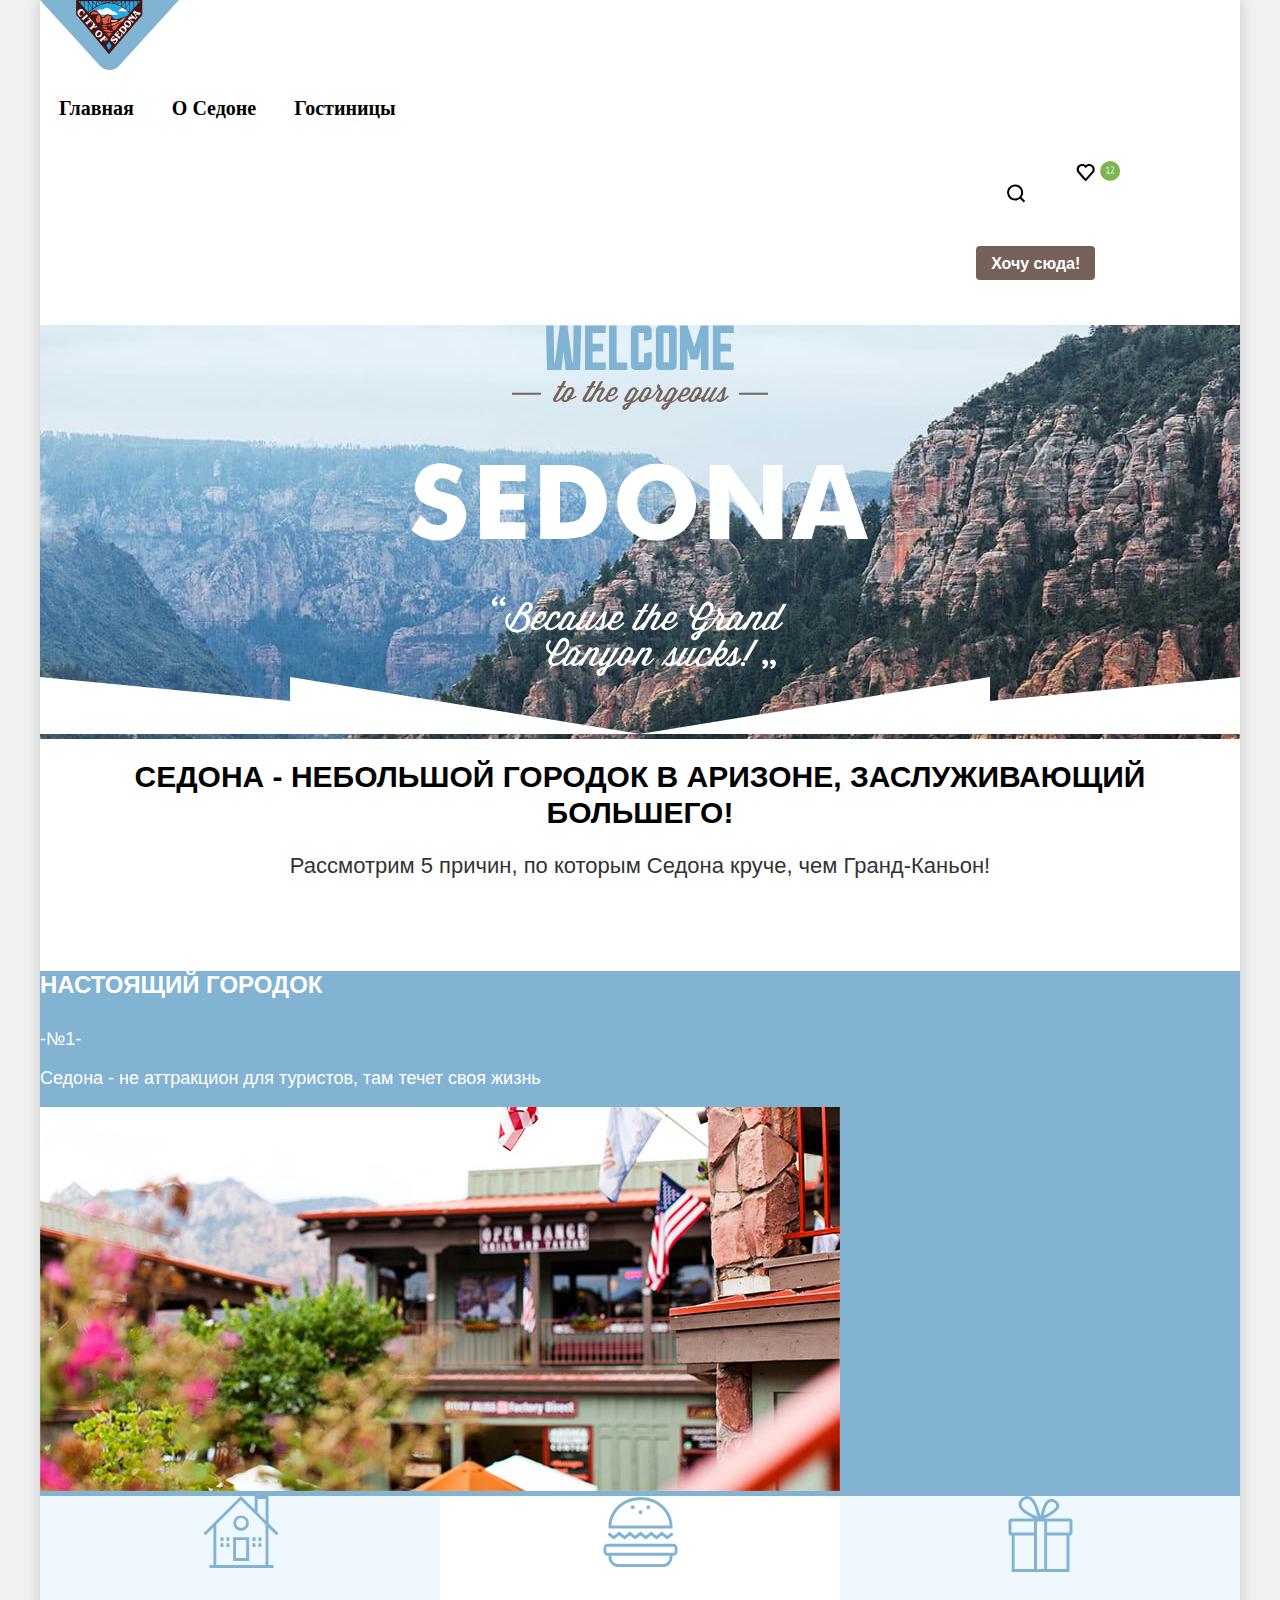
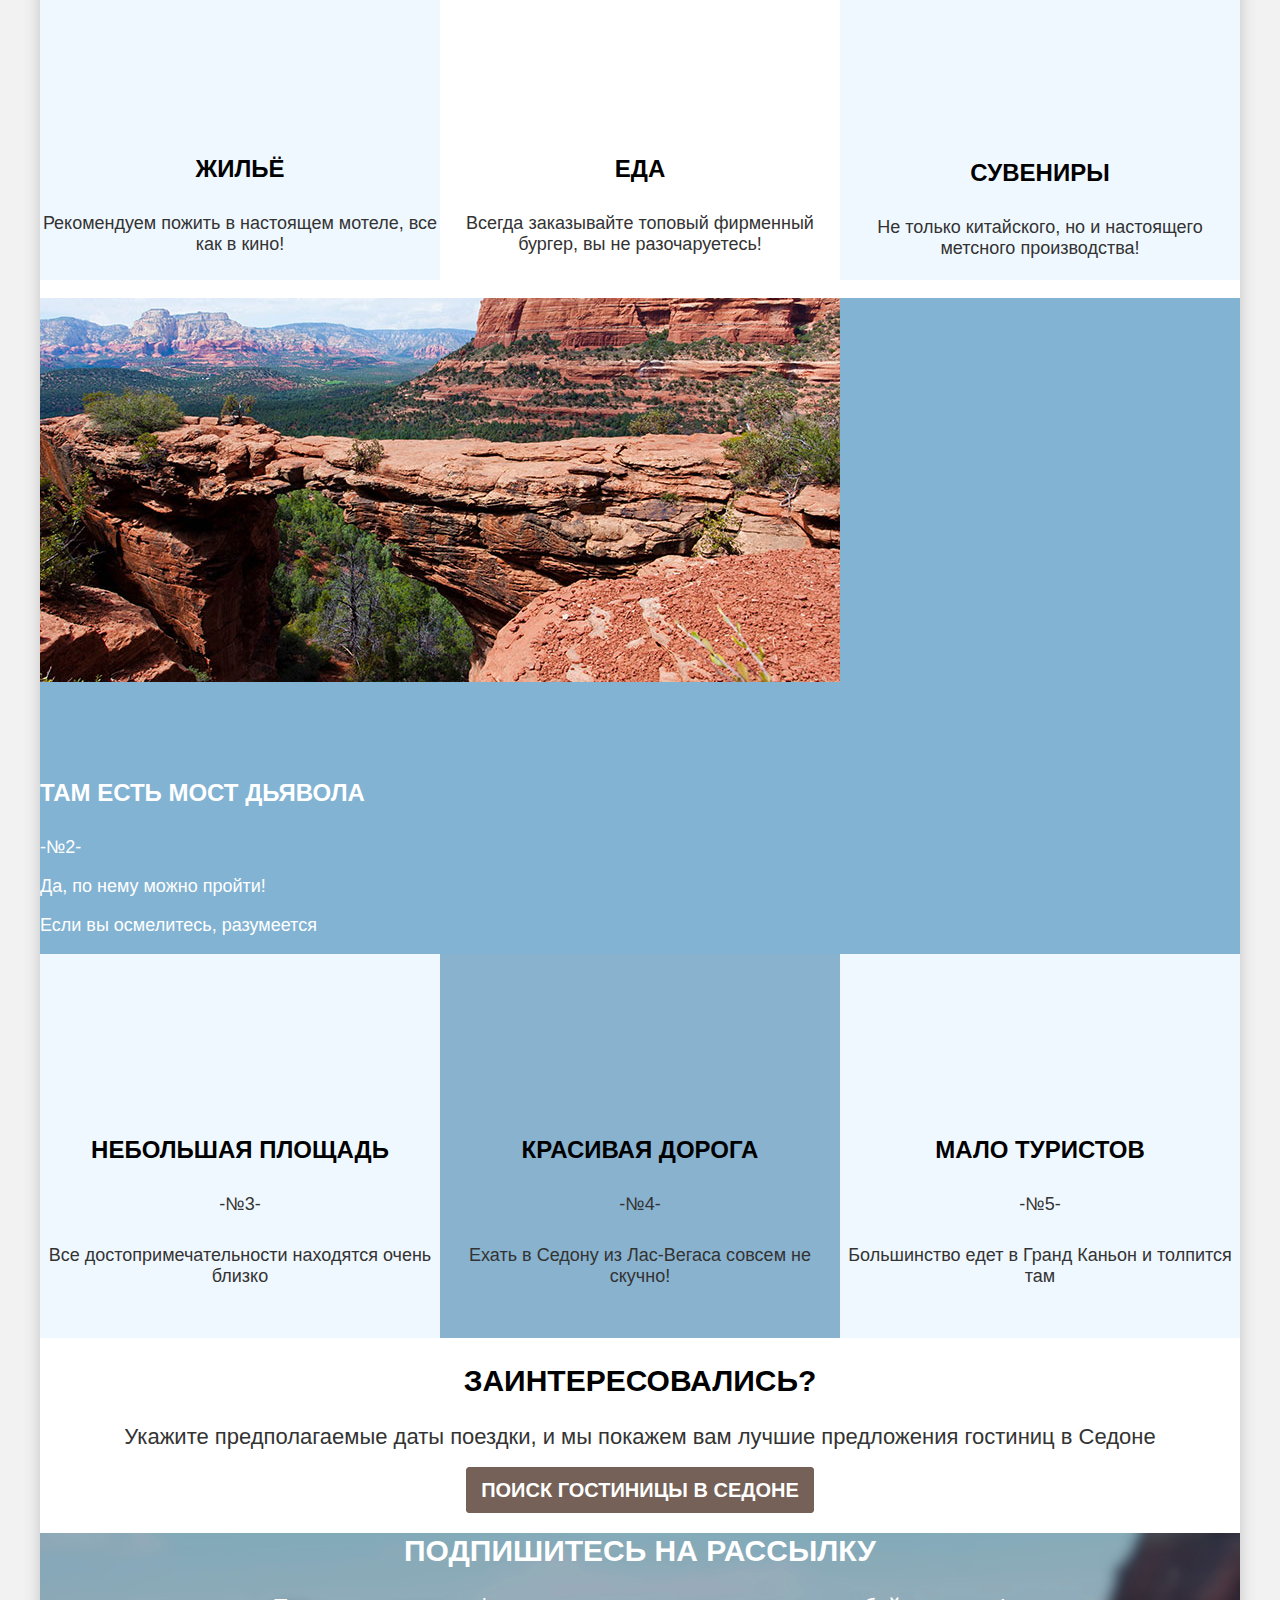
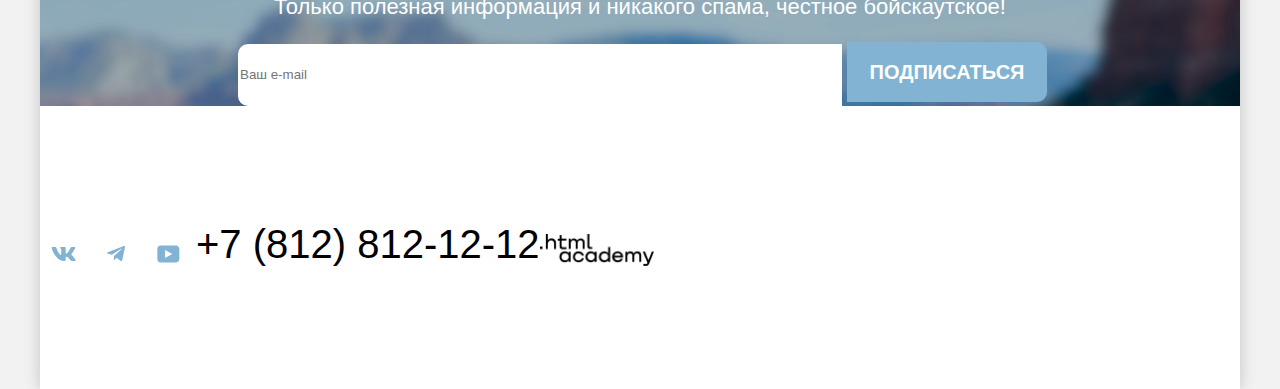
<file: 3/index.html>
<!DOCTYPE html>
<html lang="ru">
  <head>
    <meta charset="utf-8" />
    <title>HTML Academy: Седона</title>
    <style type="text/css"></style>
    <link rel="stylesheet" href="styles/styles.css" />
    <base href="https://htmlacademy-htmlcss.github.io/2044267-sedona-34/3/">
</head>
  <body>
    <div class="content">
      <header class="page-header">
        <div class="header-logo">
          <a href="#" class="header-logo">
            <img
              src="images/logo.svg"
              width="139"
              height="70"
              alt="лого городка Седона"
            />
          </a>
        </div>
        <nav class="navigation">
          <ul class="navigation-list">
            <li class="navigation-item">
              <a class="nav__link" href="main.html">Главная</a>
            </li>
            <li class="navigation-item">
              <a class="nav__link" href="about.html">О Седоне</a>
            </li>
            <li class="navigation-item">
              <a class="nav__link" href="catalog.html">Гостиницы</a>
            </li>
          </ul>
        </nav>
        <ul class="navigation-user-menu">
          <li class="navigation-item">
            <a class="nav__link" href="#">
              <svg
                aria-hidden="true"
                focusable="false"
                width="43px"
                height="66px"
                viewBox="0 0 43 66"
                xmlns="http://www.w3.org/2000/svg"
              >
                <path
                  d="m30.159 40.05-3.711-3.7c1.003-1.3 1.705-3 1.705-4.9 0-4.4-3.61-8-8.023-8-4.412 0-8.023
                3.7-8.023 8.1 0 4.4 3.61 8 8.023 8 1.805 0 3.51-.6 4.914-1.7l3.71 3.7 1.404-1.5Zm-10.029-2.5c-3.31
                0-6.017-2.7-6.017-6s2.708-6 6.017-6c3.31 0 6.017 2.7 6.017 6s-2.707 6-6.017 6Z"
                  fill="#000"
                />
              </svg>
            </a>
          </li>
          <li class="navigation-item">
            <a class="nav__link" href="#">
              <svg
                aria-hidden="true"
                focusable="false"
                width="19"
                height="17"
                viewBox="0 0 19 17"
                xmlns="http://www.w3.org/2000/svg"
              >
                <path
                  d="M9.577 17c-.301 0-.602-.1-.803-.4-5.415-6.1-6.719-7.5-7.02-7.9C1.052 7.8.651 6.6.651 5.4c0-3
2.407-5.4 5.516-5.4 1.304 0 2.507.5 3.51 1.3C10.68.5 11.983 0 13.187 0c3.008 0 5.516 2.4 5.516 5.4 0 1.3-.502
2.5-1.304 3.4l-7.02 7.9c-.2.2-.401.3-.802.3ZM3.56 7.5c.3.4 3.51 4 6.117 6.9l6.218-7c.5-.5.701-1.2.701-2 0-1.8-1.504-3.3-3.309-3.3-1.003 0-2.006.5-2.708 1.3-.3.3-.601.4-.902.4-.3 0-.602-.2-.802-.4-.702-.8-1.705-1.3-2.708-1.3-1.805 0-3.31 1.5-3.31 3.3-.1.9.301 1.6.703 2.1-.1 0-.1 0 0 0Z"
                  fill="#000"
                />
              </svg>
              <svg
                width="21"
                height="20"
                viewBox="0 0 21 20"
                fill="none"
                xmlns="http://www.w3.org/2000/svg"
              >
                <rect x=".133" width="20" height="20" rx="10" fill="#7DB54F" />
                <path
                  d="M6.264 11.76h1.4V6.92l.1-.59-.4.47-1.1.79-.38-.51 2.2-1.7h.36v6.38h1.37v.74h-3.55v-.74Zm7.829-4.67c0
.353-.067.717-.2 1.09a6.547 6.547 0 0 1-.51 1.11c-.207.373-.44.74-.7 1.1-.26.353-.52.69-.78
1.01l-.49.43v.04l.64-.11h2.18v.74h-3.98v-.29c.147-.153.323-.343.53-.57a16.081 16.081 0 0 0
1.3-1.63c.22-.313.417-.63.59-.95.18-.32.323-.637.43-.95.107-.313.16-.61.16-.89
0-.327-.093-.597-.28-.81-.187-.22-.47-.33-.85-.33-.253 0-.5.053-.74.16-.24.1-.447.217-.62.35l-.33-.57c.233-.2.51-.357.83-.47.32-.113.663-.17
1.03-.17.287 0 .54.043.76.13.22.08.407.197.56.35.153.153.27.337.35.55.08.207.12.433.12.68Z"
                  fill="#fff"
                />
              </svg>
            </a>
          </li>
          <li>
            <a class="nav__link__want" href="#">Хочу сюда!</a>
          </li>
        </ul>
      </header>
      <main class="main-page-container">
        <div class="main-container">
          <section class="welcome-image">
            <!-- <img class="welcome" alt="Седона" /> -->
            <img
              src="images/welcome.svg"
              width="458"
              height="352"
              class="welcome-logo"
            />
            <svg
              width="1200"
              height="57"
              viewBox="0 0 1200 57"
              fill="none"
              xmlns="http://www.w3.org/2000/svg"
            >
              <path
                d="M0 57V0l250 24V0l350 57L950 0v24l250-24v57H0Z"
                fill="#fff"
              />
            </svg>
          </section>
          <section class="main">
            <h1 class="main-title">
              Седона - небольшой городок в Аризоне, заслуживающий большего!
            </h1>
            <p class="main-description">
              Рассмотрим 5 причин, по которым Седона круче, чем Гранд-Каньон!
            </p>
          </section>
          <section class="advantages">
            <ul class="advantages-list">
              <li class="advantages-item">
                <h3 class="advantages-title">Настоящий городок</h3>
                <p class="advantages-description-short">-№1-</p>
                <p class="advantages-description">
                  Cедона - не аттракцион для туристов, там течет своя жизнь
                </p>
                <img
                  src="images/photo-1.jpg"
                  width="800"
                  height="384"
                  class="advantages"
                  alt="Фото города."
                />
                <ul class="advantages-card-list">
                  <li class="advantages-card-item-house">
                    <svg
                      width="77"
                      height="72"
                      fill="none"
                      xmlns="http://www.w3.org/2000/svg"
                    >
                      <path
                        d="M31.119 65h16.064V41.2H31.119V65Zm2.911-20.9h10.14v18H34.03v-18Z"
                        fill="#83B3D3"
                      />
                      <path
                        d="m74.392 39.3 2.108-2.1-9.94-9.9V0H52.604v13.6L38.95 0 1.5 37.2l2.108 2.1 7.832-7.8v37.6H7.424V72H71.58v-2.9h-5.12V31.5l7.932
7.8ZM63.548 69.1H14.351V28.5L38.95 4.1l24.598 24.4v40.6Zm0-44.7-7.931-7.9V2.9h7.931v21.5Z"
                        fill="#83B3D3"
                      />
                      <path
                        d="M31.32 27.1c0 4.3 3.513 7.7 7.73 7.7 4.318 0 7.832-3.5 7.832-7.7 0-4.3-3.514-7.7-7.832-7.7-4.217
0-7.73 3.4-7.73 7.7Zm7.83-5c2.711 0 5.02 2.2 5.02 4.9s-2.208 4.9-5.02 4.9c-2.71 0-5.02-2.2-5.02-4.9s2.21-4.9
5.02-4.9ZM21.48 41.2h-3.012v3.9h3.012v-3.9ZM27.404
41.2h-3.012v3.9h3.012v-3.9ZM21.48 47.2h-3.012v3.9h3.012v-3.9ZM27.404
47.2h-3.012v3.9h3.012v-3.9ZM53.508 41.2h-3.012v3.9h3.012v-3.9ZM59.432
41.2H56.42v3.9h3.012v-3.9ZM53.508 47.2h-3.012v3.9h3.012v-3.9ZM59.432 47.2H56.42v3.9h3.012v-3.9Z"
                        fill="#83B3D3"
                      />
                    </svg>
                    <h3 class="advantages-card-title">Жильё</h3>
                    <p class="advantages-card-description">
                      Рекомендуем пожить в настоящем мотеле, все как в кино!
                    </p>
                  </li>
                  <li class="advantages-card-item-food">
                    <svg
                      width="76"
                      height="72"
                      fill="none"
                      xmlns="http://www.w3.org/2000/svg"
                    >
                      <path
                        d="M71.576 47.7H5.61c-2.305 0-4.11 1.9-4.11 4.3v3.5c0 2.4 1.905 4.3 4.11 4.3h.903v1.1c0 5.5 4.31 10.1
9.624 10.1h44.712c5.313 0 9.624-4.5 9.624-10.1v-1.1h.902c2.306 0
4.11-1.9 4.11-4.3V52c.201-2.3-1.704-4.3-3.91-4.3Zm-3.91 13.2c0 3.9-3.008
7-6.717 7H16.137c-3.71 0-6.717-3.2-6.717-7v-1.1h58.246v1.1Zm5.113-5.4c0 .7-.602 1.3-1.203 1.3H5.51c-.702
0-1.203-.6-1.203-1.3V52c0-.7.602-1.3 1.203-1.3h65.965c.702 0 1.203.6 1.203 1.3.1 0 .1 3.5.1 3.5ZM17.14
39.4l5.413 4.1 5.313-4.1 5.313 4.1 5.314-4.1 5.413 4.1 5.314-4.1 5.313 4.1 5.413-4.1
5.314 4.1 6.215-4.7-1.704-2.5-4.511 3.4-5.314-4.1-5.413 4.1-5.313-4.1-5.314 4.1-5.413-4.1-5.314
4.1-5.313-4.1-5.313 4.1-5.414-4.1-5.313 4.1-4.511-3.4-1.705 2.5 6.216 4.7 5.313-4.1ZM9.52
32.5h60.953c0-.6.1-1.2.1-1.9v-1.2C69.871 13.7 55.836 1 38.593 1 21.249 1 7.214 13.7 6.513
29.5v1.2c0 .6-.005 1.2.095 1.8H9.52ZM38.593 4c15.64 0 28.471 11.3 29.073 25.5H9.52C10.122 15.4 22.954 4
38.593 4Z"
                        fill="#83B3D3"
                      />
                      <path
                        d="M38.593 18.3c1.052 0 1.905-.895 1.905-2s-.853-2-1.905-2-1.905.895-1.905 2 .853
2 1.905 2ZM30.773 13.2c1.052 0 1.905-.895 1.905-2s-.853-2-1.905-2-1.904.895-1.904 2 .852 2 1.904 2ZM46.312
13.2c1.052 0 1.905-.895 1.905-2s-.853-2-1.905-2-1.904.895-1.904 2 .852 2 1.904 2Z"
                        fill="#83B3D3"
                      />
                    </svg>
                    <h3 class="advantages-card-title">Еда</h3>
                    <p class="advantages-card-description">
                      Всегда заказывайте топовый фирменный бургер, вы не
                      разочаруетесь!
                    </p>
                  </li>
                  <li class="advantages-card-item-presents">
                    <svg
                      width="76"
                      height="76"
                      fill="none"
                      xmlns="http://www.w3.org/2000/svg"
                    >
                      <path
                        d="M67.6 22.462H42.8c13.8-6.904 14.9-11.307 14.4-13.71-1.2-4.002-5.7-7.004-10-5.403-5.6 2.102-7.1
10.407-8.6 16.412-2-6.105-3.8-13.81-8.2-17.713-1.3-1.1-3.1-2.301-5.8-2.001-4 .4-9.8 5.404-7.5 11.008
2.3 5.403 9.7 8.806 14.6 11.508H9.4c-1.6 0-2.9 1.3-2.9 2.902v11.308c0 1.6 1.3 2.901
2.9 2.901h.3V76h57.8V39.574h.1c1.6 0 2.9-1.3 2.9-2.902V25.365c0-1.602-1.3-2.902-2.9-2.902ZM48.9
5.851c2.1-.3 5 1.3 5.3 3.202.4 2.802-3.4 5.304-5.1 6.405-2.5 1.7-4.9 2.601-7.3 4.102.9-3.702 2.5-13.009
7.1-13.71ZM26 15.858c-2.2-1.501-6.5-4.403-6.4-7.806.1-3.602 5.7-6.604 8.8-3.902 3.9 3.402 5.7 11.107 7.1
16.611-3.2-1.5-6.3-2.802-9.5-4.903Zm6 57.14H12.6V39.574H32v33.424Zm0-36.526H9.5V25.465H32v11.007Zm10.2
0v36.526H35V25.565h7.2v10.907Zm22.3 36.526H45.1V39.574h19.4v33.424Zm2.9-36.526H45.1V25.465h22.3v11.007Z"
                        fill="#83B3D3"
                      />
                    </svg>
                    <h3 class="advantages-card-title">Сувениры</h3>
                    <p class="advantages-card-description">
                      Не только китайского, но и настоящего метсного
                      производства!
                    </p>
                  </li>
                </ul>
              </li>
            </ul>
            <ul class="advantages-list">
              <li class="advantages-item">
                <img
                  src="images/photo-2.jpg"
                  width="800"
                  hight="384"
                  alt="Мост Дьявола."
                />
                <h3 class="advantages-title">Там есть мост дьявола</h3>
                <p class="advantages-description-short">-№2-</p>
                <p class="advantages-description">Да, по нему можно пройти!</p>
                <p class="advantages-description">
                  Если вы осмелитесь, разумеется
                </p>
                <ul class="advantages-card-list">
                  <li class="advantages-card-item-area">
                    <h3 class="advantages-card-title">Небольшая площадь</h3>
                    <p class="advantages-card-description-short">-№3-</p>
                    <p class="advantages-card-description">
                      Все достопримечательности находятся очень близко
                    </p>
                  </li>
                  <li class="advantages-card-item-road">
                    <h3 class="advantages-card-title">Красивая дорога</h3>
                    <p class="advantages-card-description-short">-№4-</p>
                    <p class="advantages-card-description">
                      Ехать в Седону из Лас-Вегаса совсем не скучно!
                    </p>
                  </li>
                  <li class="advantages-card-item-tourist">
                    <h3 class="advantages-card-title">Мало туристов</h3>
                    <p class="advantages-card-description-short">-№5-</p>
                    <p class="advantages-card-description">
                      Большинство едет в Гранд Каньон и толпится там
                    </p>
                  </li>
                </ul>
              </li>
            </ul>
          </section>
          <section class="interesting">
            <h2 class="interesting-title">Заинтересовались?</h2>
            <p class="interesting-description">
              Укажите предполагаемые даты поездки, и мы покажем вам лучшие
              предложения гостиниц в Седоне
            </p>
            <a class="interesting-link" href="#">Поиск гостиницы в Седоне</a>
          </section>
          <section class="newsletter">
            <h2 class="newsletter-title">Подпишитесь на рассылку</h2>
            <p class="newsletter-description">
              Только полезная информация и никакого спама, честное бойскаутское!
            </p>
            <form class="newsletter-form" action="#" method="post">
              <label for="newsletter-email">
                <img class="newsletter-image" />
                <input
                  class="field"
                  type="email"
                  name="newsletter-email"
                  id="newsletter-email"
                  placeholder="Ваш e-mail"
                  required
                />
              </label>
              <button class="button-newsletter-button" type="submit">
                Подписаться
              </button>
            </form>
          </section>
        </div>
      </main>
      <footer class="footer">
        <div class="footer-container">
          <ul class="footer-social-list">
            <li class="footer-social-item">
              <a class="footer-social-link" href="https://vk.com/htmlacademy">
                <svg
                  width="48"
                  height="40"
                  viewBox="0 0 48 40"
                  fill="none"
                  xmlns="http://www.w3.org/2000/svg"
                >
                  <path
                    fill-rule="evenodd"
                    clip-rule="evenodd"
                    d="M35.116 13.948c.166-.546 0-.948-.795-.948h-2.625c-.668
0-.976.347-1.143.73 0 0-1.335 3.196-3.226 5.272-.612.602-.89.793-1.224.793-.167
0-.418-.191-.418-.738v-5.109c0-.656-.184-.948-.74-.948h-4.128c-.417 0-.668.304-.668.593 0 .621.946.765 1.043
2.513v3.798c0 .833-.153.984-.487.984-.89 0-3.055-3.211-4.34-6.885-.249-.715-.5-1.003-1.172-1.003h-2.627c-.75
0-.9.347-.9.73 0 .682.89 4.07 4.145 8.551C17.981 25.341 21.036 27 23.82 27c1.67 0 1.875-.368
1.875-1.003v-2.313c0-.737.158-.884.687-.884.39 0 1.057.192 2.615 1.667C30.776 26.216 31.07 27
32.071 27h2.625c.75 0 1.126-.368.91-1.096-.238-.724-1.088-1.775-2.215-3.022-.612-.71-1.53-1.475-1.809-1.858-.389-.491-.278-.71 0-1.147 0 0 3.2-4.426 3.533-5.929h.001Z"
                    fill="#83B3D3"
                  />
                </svg>
              </a>
            </li>
            <li class="footer-social-item">
              <a class="footer-social-link" href="https://t.me/htmlacademy">
                <svg
                  width="48"
                  height="40"
                  viewBox="0 0 48 40"
                  fill="none"
                  xmlns="http://www.w3.org/2000/svg"
                >
                  <path
                    d="m31.785 12.1-15.944 6.148c-1.089.437-1.082 1.044-.2 1.314l4.093 1.277 9.472-5.975c.448-.273.857-.126.52.172l-7.673 6.926h-.002.002l-.283 4.22c.414 0 .597-.19.829-.413l1.988-1.934 4.136 3.055c.762.42 1.31.204 1.5-.706l2.715-12.795c.278-1.114-.425-1.619-1.153-1.29Z"
                    fill="#83B3D3"
                  />
                </svg>
              </a>
            </li>
            <li class="footer-social-item">
              <a
                class="footer-social-link"
                href="https://www.youtube.com/user/htmlacademyru"
              >
                <svg
                  width="48"
                  height="40"
                  viewBox="0 0 48 40"
                  fill="none"
                  xmlns="http://www.w3.org/2000/svg"
                >
                  <path
                    d="M31.94 11.5H16.507c-1.86 0-3.174 1.594-3.174 3.4v10.094c0 1.912 1.314 3.506 3.174 3.506H32.16c1.642 0
3.174-1.594 3.174-3.4V14.9c-.219-1.806-1.532-3.4-3.393-3.4ZM20.995 24.038v-8.075L28.328 20l-7.333 4.038Z"
                    fill="#83B3D3"
                  />
                </svg>
              </a>
            </li>
          </ul>
          <a href="tel:+78128121212" class="footer-contacts"
            >+7 (812) 812-12-12</a
          >
          <a href="https://htmlacademy.ru" class="footer-logo">
            <img
              src="images/Logo.png"
              width="114.9"
              height="32.9"
              alt="лого html-academy"
            />
          </a>
        </div>
      </footer>
    </div>
  </body>
</html>
</file>
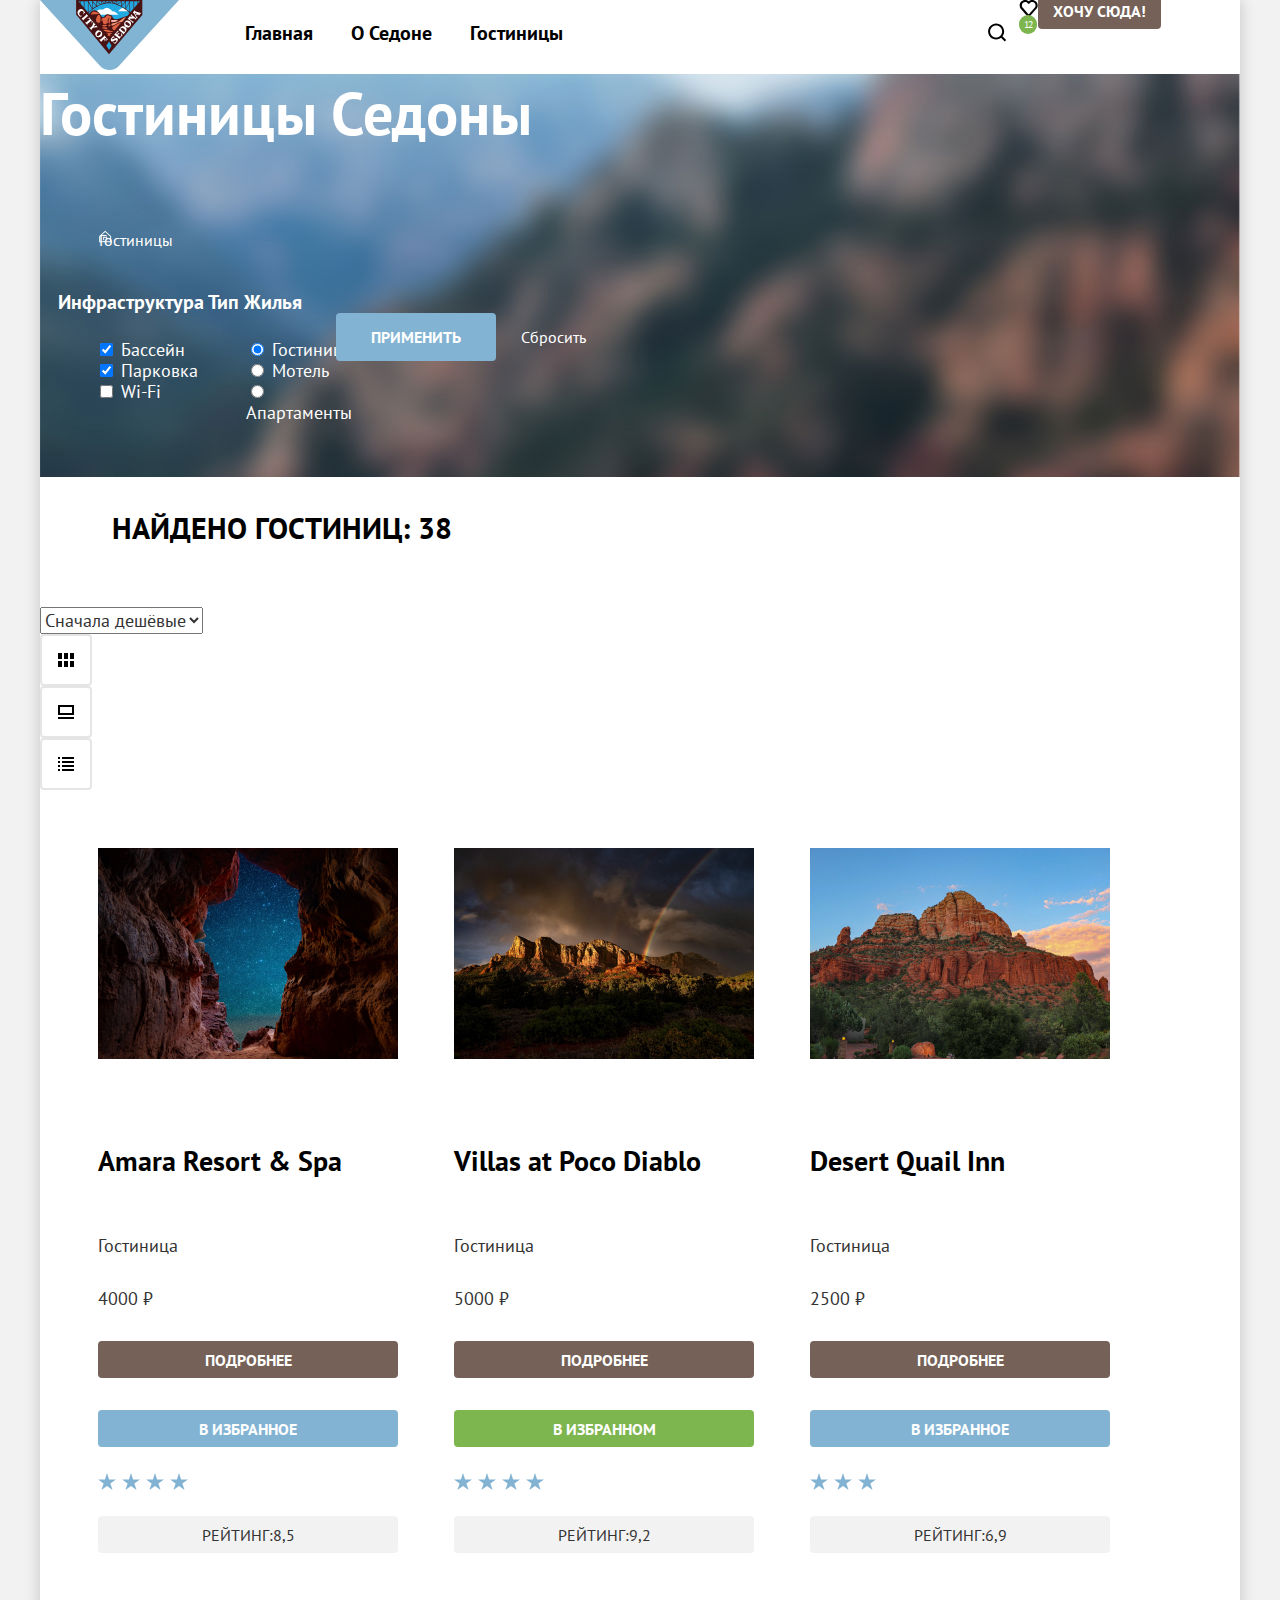
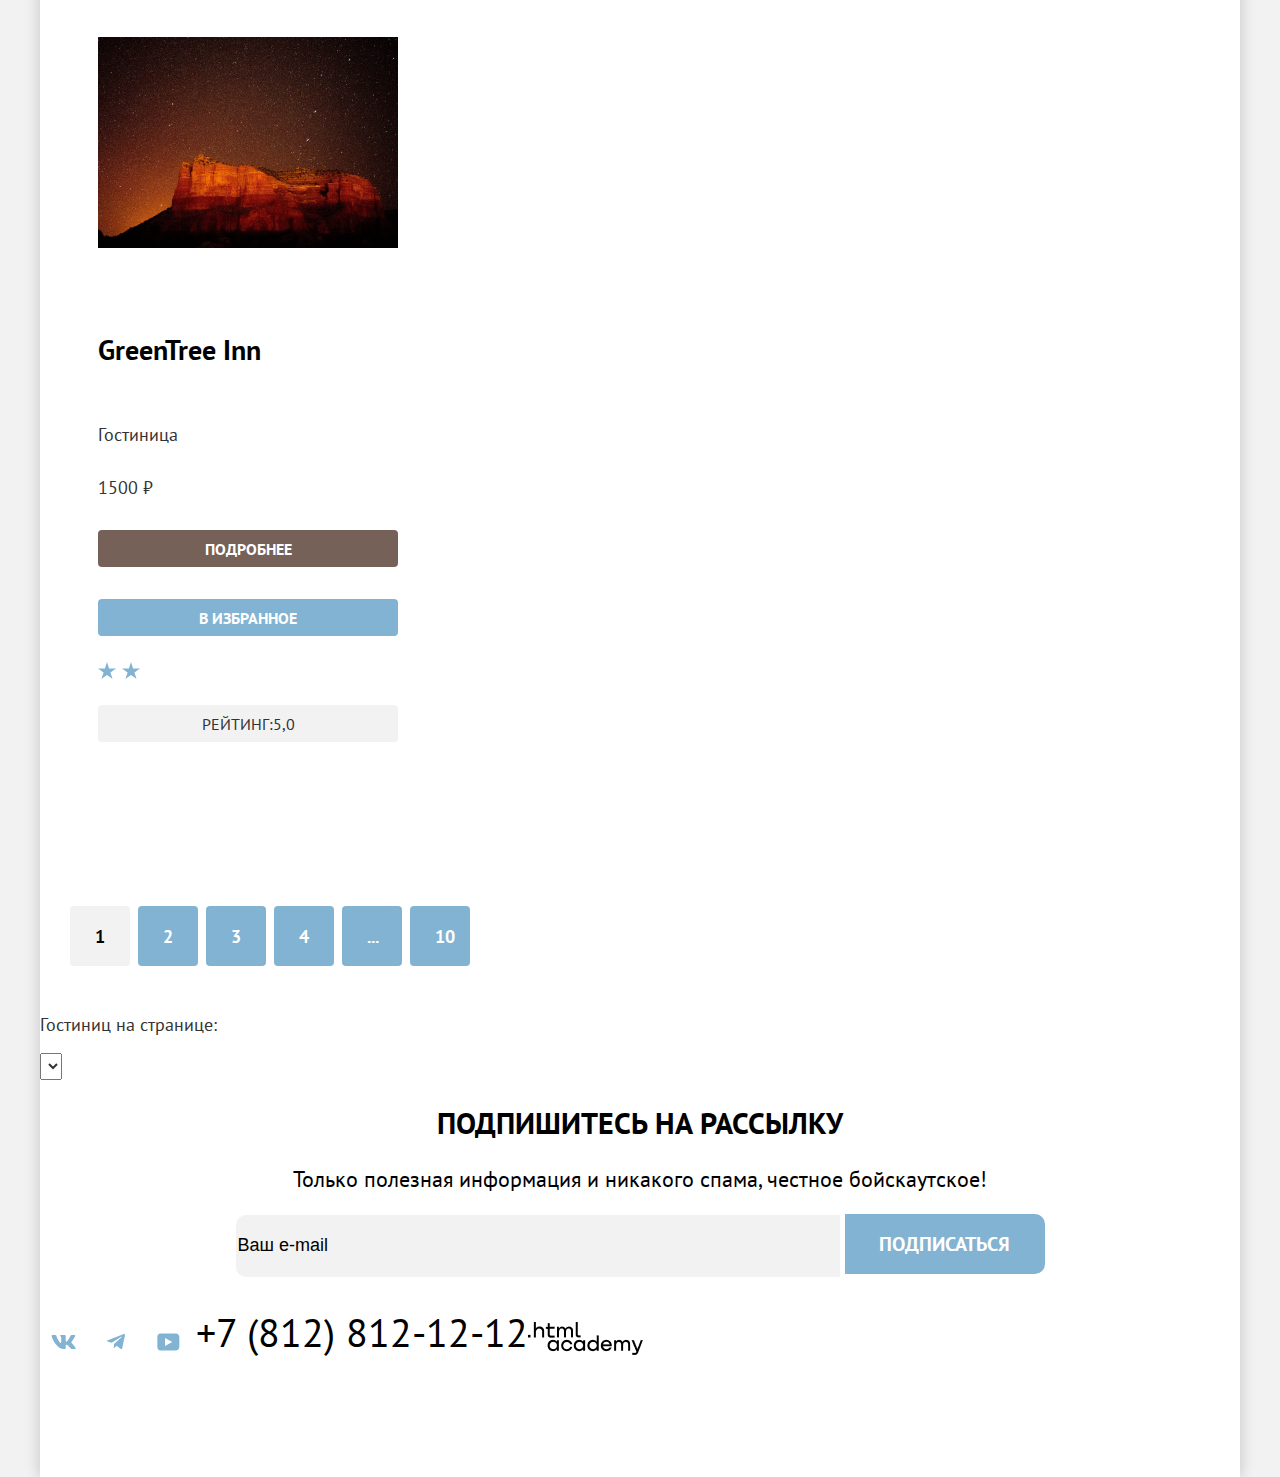
<file: catalog.html>
<!DOCTYPE html>
<html lang="ru">
  <head>
    <meta charset="utf-8" />
    <title>HTML Academy: Седона</title>
    <style type="text/css"></style>
    <link rel="stylesheet" href="styles/styles.css" />
    <link rel="icon" href="images/favicon.png" type="image/png" />
  </head>
  <body>
      <div class="content">
          <header class="page-header">
              <div class="header-logo">
                  <a href="#" class="header-logo">
                      <img src="images/logo.svg" width="139" height="70" alt="лого городка Седона"/>
                    </a>
                </div>
                <nav class="navigation">
                    <ul class="navigation-list">
                        <li class="navigation-item">
                            <a class="nav__link" href="main.html">Главная</a>
                        </li>
                        <li class="navigation-item">
                            <a class="nav__link" href="about.html">О Седоне</a>
                        </li>
                        <li class="navigation-item">
                            <a class="nav__link" href="catalog.html">Гостиницы</a>
                        </li>
                    </ul>
                </nav>
                    <ul class="user-menu-list">
                        <li class="user-menu-item">
                        <a class="user-menu-link" href="#">
              <svg
                aria-hidden="true"
                focusable="false"
                width="43px"
                height="66px"
                viewBox="0 0 43 66"
                xmlns="http://www.w3.org/2000/svg"
              >
                <path
                  d="m30.159 40.05-3.711-3.7c1.003-1.3 1.705-3 1.705-4.9 0-4.4-3.61-8-8.023-8-4.412 0-8.023
                3.7-8.023 8.1 0 4.4 3.61 8 8.023 8 1.805 0 3.51-.6 4.914-1.7l3.71 3.7 1.404-1.5Zm-10.029-2.5c-3.31
                0-6.017-2.7-6.017-6s2.708-6 6.017-6c3.31 0 6.017 2.7 6.017 6s-2.707 6-6.017 6Z"
                  fill="#000"
                />
              </svg>
              </a>
          </li>
          <li class="user-menu-item">
            <a class="user-menu-link" href="#">
                <span class="likes">12</span>
                <span class="visually-hidden">Нравится</span>
              <svg
                aria-hidden="true"
                focusable="false"
                width="19"
                height="17"
                viewBox="0 0 19 17"
                xmlns="http://www.w3.org/2000/svg"
              >
                <path
                  d="M9.577 17c-.301 0-.602-.1-.803-.4-5.415-6.1-6.719-7.5-7.02-7.9C1.052 7.8.651 6.6.651 5.4c0-3
2.407-5.4 5.516-5.4 1.304 0 2.507.5 3.51 1.3C10.68.5 11.983 0 13.187 0c3.008 0 5.516 2.4 5.516 5.4 0 1.3-.502
2.5-1.304 3.4l-7.02 7.9c-.2.2-.401.3-.802.3ZM3.56 7.5c.3.4 3.51 4 6.117 6.9l6.218-7c.5-.5.701-1.2.701-2 0-1.8-1.504-3.3-3.309-3.3-1.003 0-2.006.5-2.708 1.3-.3.3-.601.4-.902.4-.3 0-.602-.2-.802-.4-.702-.8-1.705-1.3-2.708-1.3-1.805 0-3.31 1.5-3.31 3.3-.1.9.301 1.6.703 2.1-.1 0-.1 0 0 0Z"
                  fill="#000"
                />
              </svg>
            </a>
          </li>
          <li>
            <a class="nav__link__want" href="#">Хочу сюда!</a>
          </li>
        </ul>
        </header>
            <main class="main-inner-container">
                <div class="inner-container">
                    <header class="inner-header">
                        <h1 class="inner-header-title">Гостиницы Седоны</h1>
                        <ul class="header-navigation-list">
                            <li class="header-navigation-item">
                                <a class="nav__link" href="main.html"></a>
                            </li>
                            <li class="header-navigation-item">
                                <a class="nav__link">
                                    <span class="breadcrumbs">Гостиницы</span>
                                </a>
                            </li>
                        </ul>
                    </header>
                    <div class="catalog-filter">
                    <form>
                        <fieldset class="catalog-filter-group-infra">
                    <legend class="catalog-filter-title">Инфраструктура</legend>
                    <ul class="catalog-filter-list">
                        <li class="catalog-filter-item">
                            <label class="control">
                                <input class="control-input"
                                       type="checkbox"
                                       name="swimmingpool"
                                       checked>
                                    Бассейн
                            </label>
                        </li>
                        <li class="catalog-filter-item">
                            <label class="control">
                                <input class="control-input"
                                       type="checkbox"
                                       name="parking"
                                       checked>
                                    Парковка
                            </label>
                            <li class="catalog-filter-item">
                                <label class="control">
                                    <input class="control-input"
                                           type="checkbox"
                                           name="Wi-Fi">
                                        Wi-Fi
                                </label>
                            </li>
                        </ul>
                    </fieldset>
                    </form>
                    <form>
                    <fieldset class="catalog-filter-group-type">
                        <legend class="catalog-filter-title">Тип Жилья</legend>
                        <ul class="catalog-filter-list">
                            <li class="catalog-filter-item">
                                <label class="control">
                                    <input class="control-input"
                                           type="radio"
                                           name="hotels-group"
                                           value="hotel"
                                           checked>
                                    Гостиница
                                </label>
                            </li>
                            <li class="catalog-filter-item">
                                <label class="control">
                                    <input class="control-input"
                                           type="radio"
                                           name="hotels-group"
                                           value="motel">
                                    Мотель
                                </label>
                            </li>
                            <li class="catalog-filter-item">
                                <label class="control">
                                    <input class="control-input"
                                           type="radio"
                                           name="hotels-group"
                                           value="apartments">
                                     Апартаменты
                                </label>
                            </li>
                        </ul>
                    </fieldset>
                    </form>
                    <p class="buttons">
                    <button class="button-apply" type="button">Применить</button>
                    <button class="button" type="button">Сбросить</button>
                    </p>
                    </div>
                    <section class="catalog">
                        <h2 class="catalog-search">Найдено гостиниц: 38</h2>
                         <div class="catalog-right-column">
                            <div class="sorting-container">
                                <div class="select">
                                    <div class="select sorting-type">
                                    <select class="select-control" aria-label="Сортировка">
                                        <option value="cheap">Сначала дешёвые</option>
                                    </select>
                                </div>
                                       <a href="#" class="card-grid-toggle card-grid-toggle-current" type="button">
                                           <svg width="16" height="14" viewBox="0 0 16 14" fill="none" xmlns="http://www.w3.org/2000/svg">
<path d="M4 0H0v6h4V0ZM16 0h-4v6h4V0ZM10 0H6v6h4V0ZM4 8H0v6h4V8ZM16 8h-4v6h4V8ZM10 8H6v6h4V8Z" fill="#000"/></svg>
                                    <span class="visually-hidden">Показать карточки</span>
                                </a>
                                <a href="#" class="card-grid-toggle card-grid-toggle-nocurrent" type="button">
                                    <svg width="16" height="14" viewBox="0 0 16 14" fill="none" xmlns="http://www.w3.org/2000/svg">
<path d="M16 12H0v2h16v-2ZM14 2v6H2V2h12Zm2-2H0v10h16V0Z" fill="#000"/></svg>
                                    <span class="visually-hidden">Показать слайдшоу</span>
                                </a>
                                <a href="#" class="card-grid-toggle card-grid-toggle-nocurrent" type="button">
<svg width="16" height="14" viewBox="0 0 16 14" fill="none" xmlns="http://www.w3.org/2000/svg">
<path d="M2 0H0v2h2V0ZM16 0H4v2h12V0ZM2 4H0v2h2V4ZM16 4H4v2h12V4ZM2 8H0v2h2V8ZM16 8H4v2h12V8ZM2 12H0v2h2v-2ZM16
12H4v2h12v-2Z" fill="#000"/></svg>
                                    <span class="visually-hidden">Показать список</span>
                                </a>
                        <ul class="catalog-list">
                            <li class="catalog-item">
                                <a class="catalog-image-link" href="hotels.html">
                                    <img class="catalog-image" src="images/hotel-1.jpg" width="300" height="211" alt="Amara Resort & Spa">
                                </a>
                                <div class="catalog-card-content">
                                <a class="catalog-title-link" href="#">
                                    <h3 class="catalog-title">Amara Resort & Spa</h3>
                                </a>
                                <p class="catalog-card-place">Гостиница</p>
                                <b class="catalog-card-price">4000 ₽</b>
                                <a class="catalog-card-button-more" href="#">Подробнее</a>
                                <a class="catalog-card-button" href="#">В избранное</a>
                                <svg class="four-star"></svg>
                                    <p class="catalog-card-rating">РЕЙТИНГ:8,5</p>
                                </div>
                            </li>
                            <li class="catalog-item">
                                <a class="catalog-image-link" href="hotels.html">
                                    <img class="catalog-image" src="images/hotel-2.jpg" width="300" height="211" alt="Villas at Poco Diablo">
                                </a>
                                <div class="catalog-card-content">
                                <a class="catalog-title-link" href="#">
                                    <h3 class="catalog-title">Villas at Poco Diablo</h3>
                                </a>
                                <p class="catalog-card-place">Гостиница</p>
                                <b class="catalog-card-price">5000 ₽</b>
                                <a class="catalog-card-button-more" href="#">Подробнее</a>
                                <a class="catalog-card-button-favourite" href="#">В избранном</a>
                                <svg class="four-star"></svg>
                                    <p class="catalog-card-rating">РЕЙТИНГ:9,2</p>
                                </div>
                            </li>
                            <li class="catalog-item">
                                <a class="catalog-image-link" href="hotels.html">
                                    <img class="catalog-image" src="images/hotel-3.jpg" width="300" height="211" alt="Desert Quail Inn">
                                </a>
                                <div class="catalog-card-content">
                                <a class="catalog-title-link" href="#">
                                    <h3 class="catalog-title">Desert Quail Inn</h3>
                                </a>
                                <p class="catalog-card-place">Гостиница</p>
                                <b class="catalog-card-price">2500 ₽</b>
                                <a class="catalog-card-button-more" href="#">Подробнее</a>
                                <a class="catalog-card-button" href="#">В избранное</a>
                                <svg class="three-star"></svg>
                                    <p class="catalog-card-rating">РЕЙТИНГ:6,9</p>
                                </div>
                            </li>
                            <li class="catalog-item">
                                <a class="catalog-image-link" href="hotels.html">
                                    <img class="catalog-image" src="images/hotel-4.jpg" width="300" height="211" alt="GreenTree Inn">
                                </a>
                                <div class="catalog-card-content">
                                <a class="catalog-title-link" href="#">
                                    <h3 class="catalog-title">GreenTree Inn</h3>
                                </a>
                                <p class="catalog-card-place">Гостиница</p>
                                <b class="catalog-card-price">1500 ₽</b>
                                <a class="catalog-card-button-more" href="#">Подробнее</a>
                                <a class="catalog-card-button" href="#">В избранное</a>
                                    <svg class="two-star"></svg>
                                    <p class="catalog-card-rating">РЕЙТИНГ:5,0</p>
                                </div>
                           </li>
                        </ul>
                        <div class="pagination-container">
                            <ul class="pagination">
                                <li class="pagination-item">
                                    <a class="pagination-link pagination-current">1</a>
                                </li>
                                <li class="pagination-item">
                                    <a class="pagination-link" href="#">2</a>
                                </li>
                                <li class="pagination-item">
                                    <a class="pagination-link" href="#">3</a>
                                </li>
                                <li class="pagination-item">
                                    <a class="pagination-link" href="#">4</a>
                                </li>
                                <li class="pagination-item">
                                    <a class="pagination-link" href="#">...</a>
                                </li>
                                <li class="pagination-item">
                                    <a class="pagination-link" href="#">10</a>
                                </li>
                            </ul>
                        </div>
                        <p class="view">Гостиниц на странице:</p>
                        <select class="select-control" aria-label="Количество">
                            <option value="4"></option>
                        </select>
                    </section>
                    <section class="newsletter-catalog">
                        <h2 class="newsletter-catalog-title">Подпишитесь на рассылку</h2>
                        <p class="newsletter-catalog-description">Только полезная информация и никакого спама, честное бойскаутское!</p>
                        <form class="newsletter-form" action="#" method="post">
                            <label for="newsletter-catalog-email">
                                <input class="field"
                                       type="email"
                                       name="newsletter-email"
                                       id="newsletter-email"
                                       placeholder="Ваш e-mail"
                                       required>
                                    </label>
                                    <button class="button-newsletter-button" type="submit">
                                        Подписаться
                                    </button>
                                </form>
                            </section>
                        </div>
                    </main>
                    <footer class="footer">
                        <div class="footer-container">
                            <ul class="footer-social-list">
                                <li class="footer-social-item">
                                    <a class="footer-social-link" href="https://vk.com/htmlacademy">
                                        <svg class="social-icon" width="48" height="40" viewBox="0 0 48 40" fill="none" xmlns="http://www.w3.org/2000/svg">
<path fill-rule="evenodd" clip-rule="evenodd" d="M35.116 13.948c.166-.546 0-.948-.795-.948h-2.625c-.668
0-.976.347-1.143.73 0 0-1.335 3.196-3.226 5.272-.612.602-.89.793-1.224.793-.167
0-.418-.191-.418-.738v-5.109c0-.656-.184-.948-.74-.948h-4.128c-.417 0-.668.304-.668.593 0 .621.946.765 1.043
2.513v3.798c0 .833-.153.984-.487.984-.89 0-3.055-3.211-4.34-6.885-.249-.715-.5-1.003-1.172-1.003h-2.627c-.75
0-.9.347-.9.73 0 .682.89 4.07 4.145 8.551C17.981 25.341 21.036 27 23.82 27c1.67 0 1.875-.368
1.875-1.003v-2.313c0-.737.158-.884.687-.884.39 0 1.057.192 2.615 1.667C30.776 26.216 31.07 27
32.071 27h2.625c.75 0 1.126-.368.91-1.096-.238-.724-1.088-1.775-2.215-3.022-.612-.71-1.53-1.475-1.809-1.858-.389-.491-.278-.71 0-1.147 0 0 3.2-4.426 3.533-5.929h.001Z" fill="#83B3D3"/></svg>
                                    </a>
                                </li>
                                <li class="footer-social-item">
                                    <a class="footer-social-link" href="https://t.me/htmlacademy">
                                    <svg class="social-icon" width="48" height="40" viewBox="0 0 48 40" fill="none" xmlns="http://www.w3.org/2000/svg">
<path d="m31.785 12.1-15.944 6.148c-1.089.437-1.082 1.044-.2 1.314l4.093 1.277 9.472-5.975c.448-.273.857-.126.52.172l-7.673 6.926h-.002.002l-.283 4.22c.414 0 .597-.19.829-.413l1.988-1.934 4.136 3.055c.762.42 1.31.204 1.5-.706l2.715-12.795c.278-1.114-.425-1.619-1.153-1.29Z"
fill="#83B3D3"/></svg>
                                    </a>
                                </li>
                                <li class="footer-social-item">
                                    <a class="footer-social-link" href="https://www.youtube.com/user/htmlacademyru">
                                        <svg class="social-icon" width="48" height="40" viewBox="0 0 48" fill="none" xmlns="http://www.w3.org/2000/svg">
<path d="M31.94 11.5H16.507c-1.86 0-3.174 1.594-3.174 3.4v10.094c0 1.912 1.314 3.506 3.174 3.506H32.16c1.642 0
3.174-1.594 3.174-3.4V14.9c-.219-1.806-1.532-3.4-3.393-3.4ZM20.995 24.038v-8.075L28.328 20l-7.333 4.038Z"
fill="#83B3D3"/></svg>
                                    </a>
                                </li>
                            </ul>
                            <a href="tel:+78128121212" class="footer-contacts">+7 (812) 812-12-12</a>
                            <a href="https://htmlacademy.ru" class="footer-logo">
                                <img src="images/Logo.png" width="114.9" height="32.9" alt="лого html-academy">
                            </a>
                        </div>
                    </footer>
                </div>
            </body>
            </html>
</file>
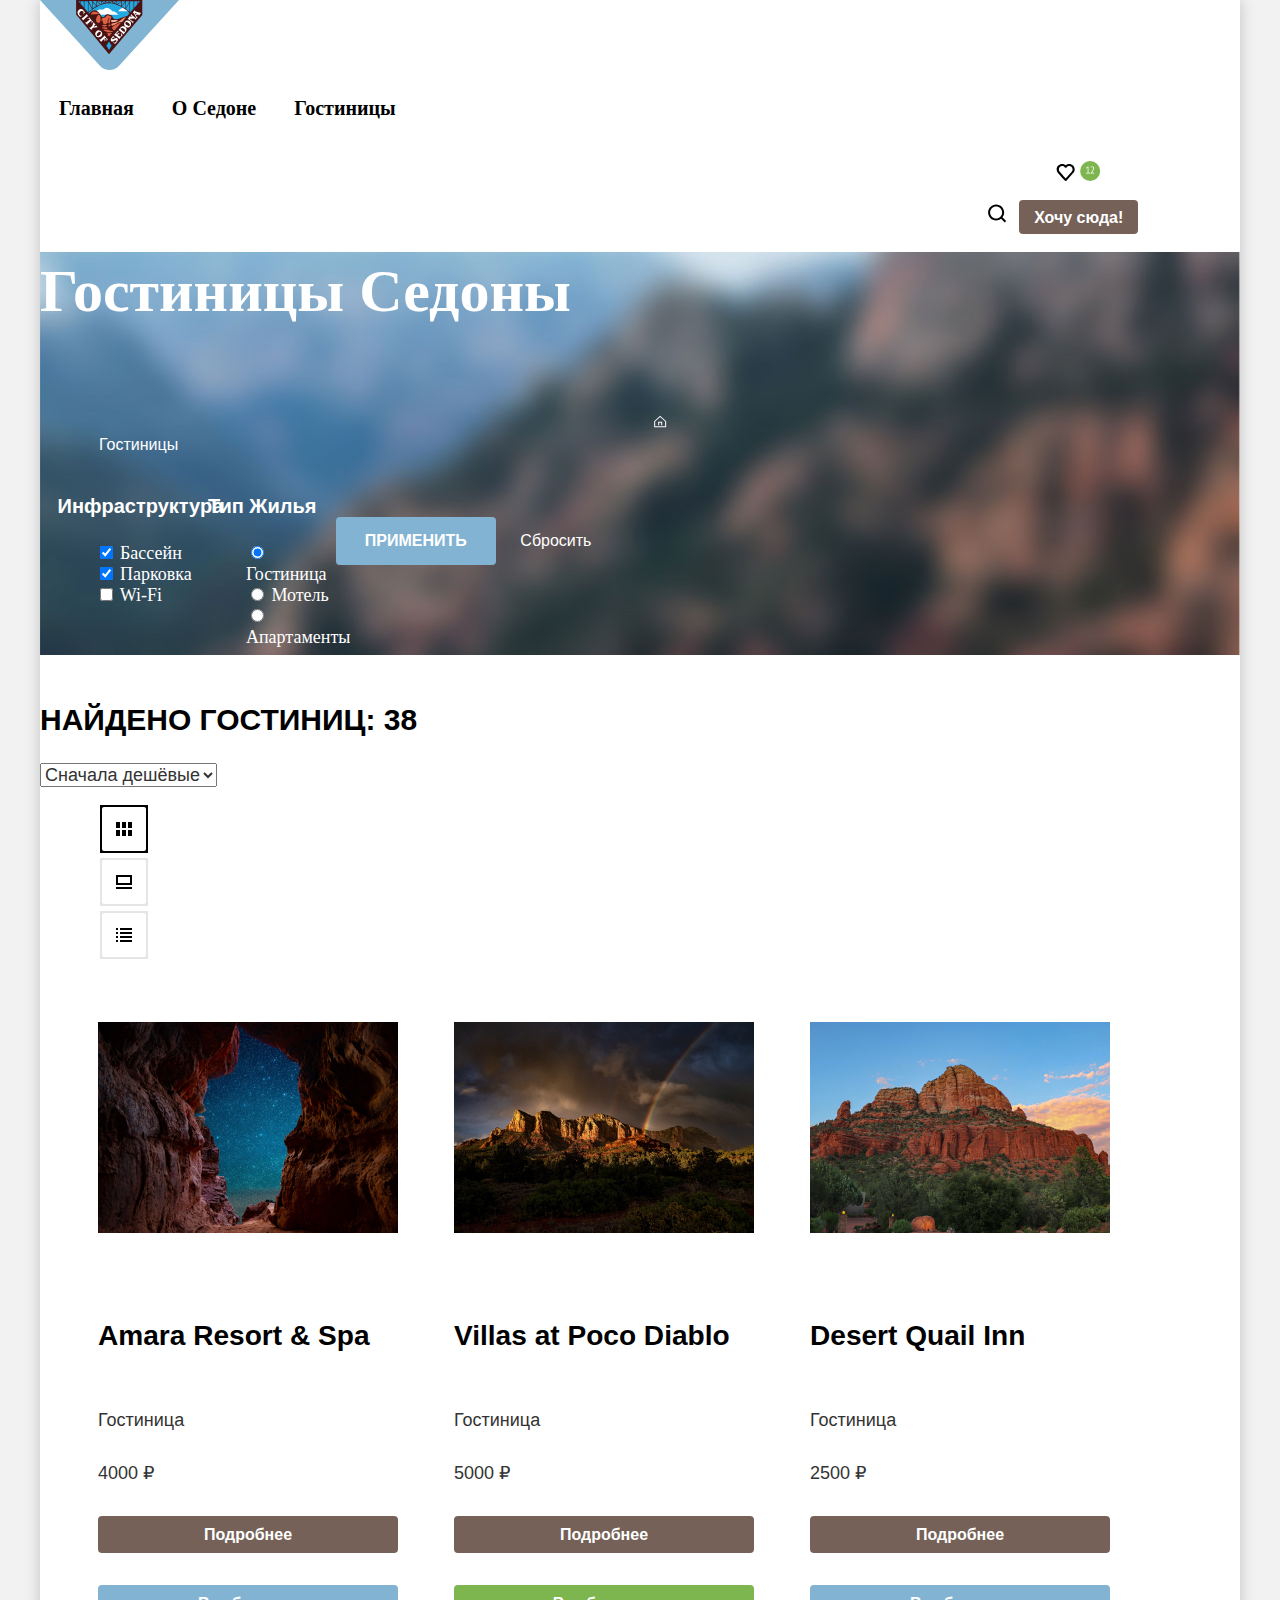
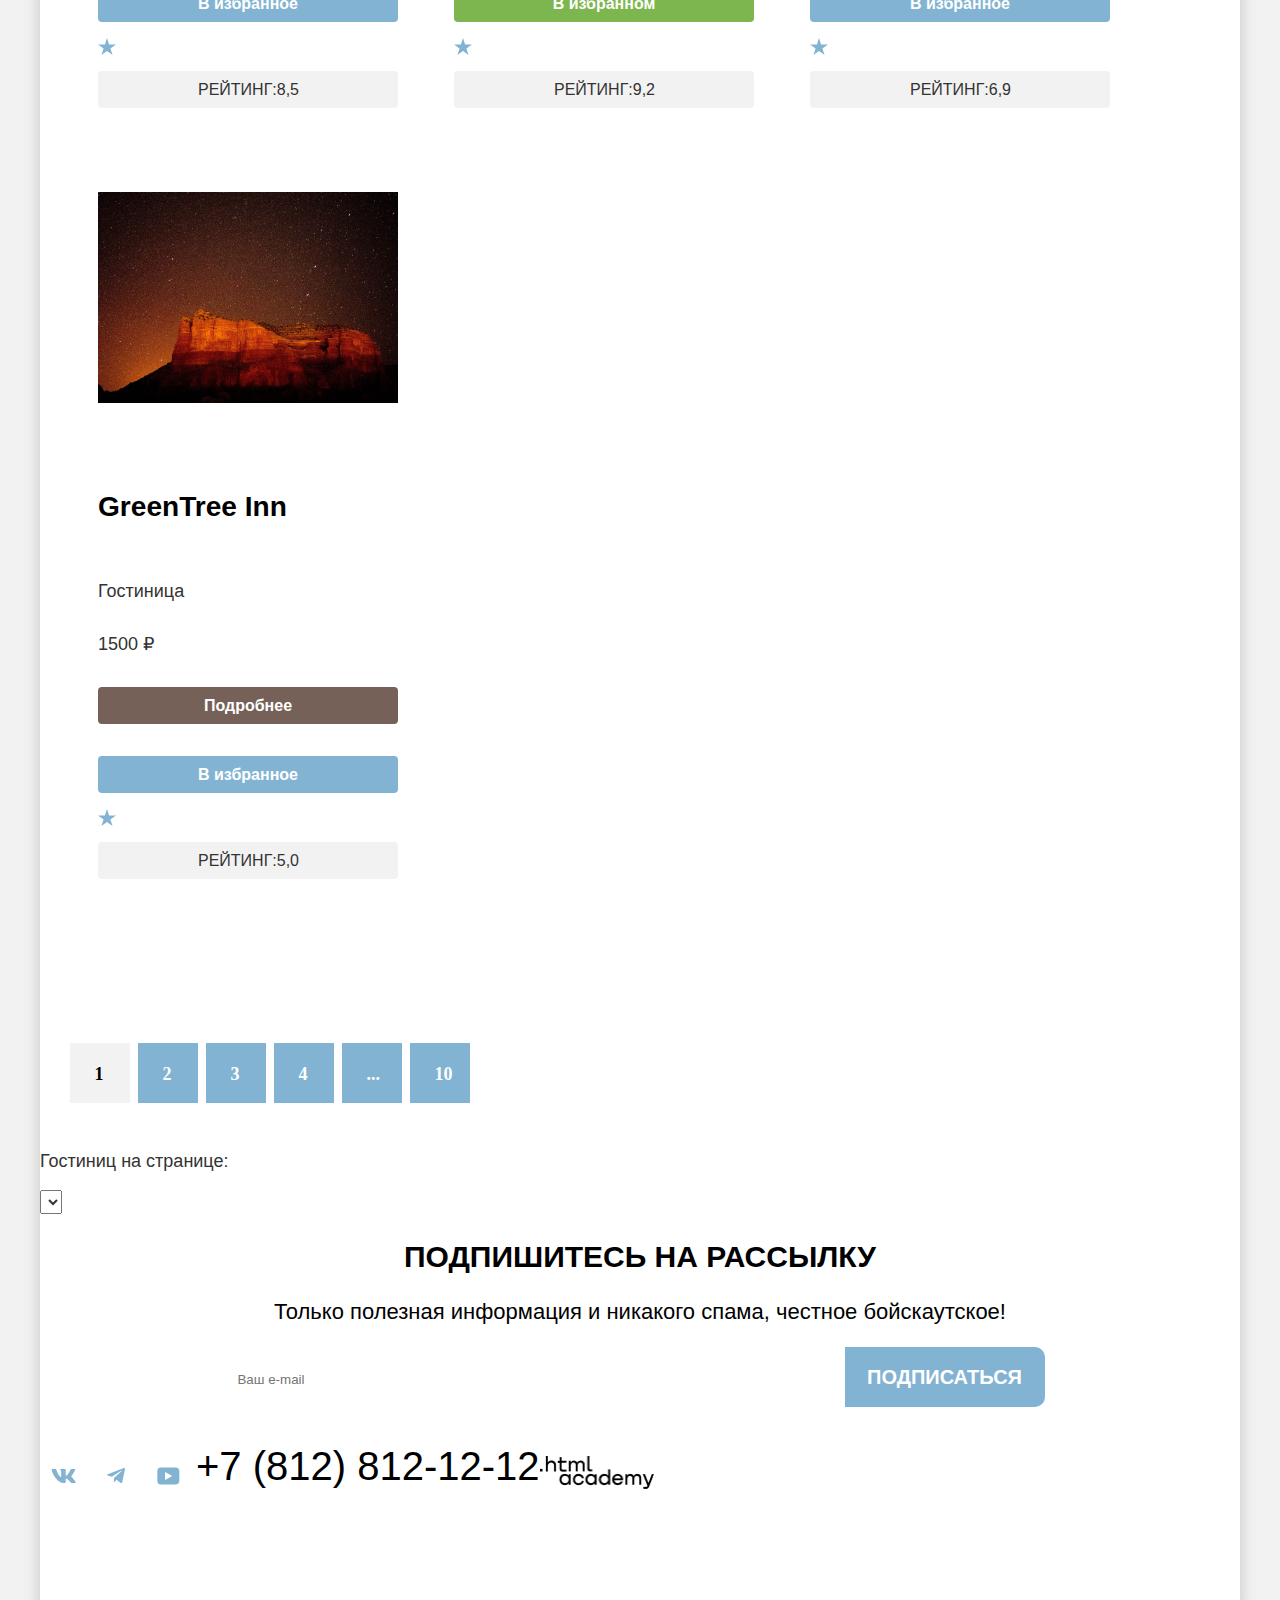
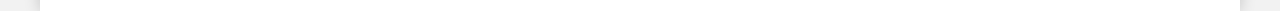
<file: 3/catalog.html>
<!DOCTYPE html>
<html lang="ru">
  <head>
    <meta charset="utf-8" />
    <title>HTML Academy: Седона</title>
    <style type="text/css"></style>
    <link rel="stylesheet" href="styles/styles.css" />
    <base href="https://htmlacademy-htmlcss.github.io/2044267-sedona-34/3/">
</head>
  <body>
      <div class="content">
          <header class="page-header">
              <div class="header-logo">
                  <a href="#" class="header-logo">
                      <img src="images/logo.svg" width="139" height="70" alt="лого городка Седона"/>
                    </a>
                </div>
                <nav class="navigation">
                    <ul class="navigation-list">
                        <li class="navigation-item">
                            <a class="nav__link" href="main.html">Главная</a>
                        </li>
                        <li class="navigation-item">
                            <a class="nav__link" href="about.html">О Седоне</a>
                        </li>
                        <li class="navigation-item">
                            <a class="nav__link" href="catalog.html">Гостиницы</a>
                        </li>
                    </ul>
                </nav>
                <ul class="navigation-user-menu">
                    <li class="navigation-item">
                        <a class="nav__link" href="#"> </a>
              <svg
                aria-hidden="true"
                focusable="false"
                width="43px"
                height="66px"
                viewBox="0 0 43 66"
                xmlns="http://www.w3.org/2000/svg"
              >
                <path
                  d="m30.159 40.05-3.711-3.7c1.003-1.3 1.705-3 1.705-4.9 0-4.4-3.61-8-8.023-8-4.412 0-8.023
                3.7-8.023 8.1 0 4.4 3.61 8 8.023 8 1.805 0 3.51-.6 4.914-1.7l3.71 3.7 1.404-1.5Zm-10.029-2.5c-3.31
                0-6.017-2.7-6.017-6s2.708-6 6.017-6c3.31 0 6.017 2.7 6.017 6s-2.707 6-6.017 6Z"
                  fill="#000"
                />
              </svg>
            </a>
          </li>
          <li class="navigation-item">
            <a class="nav__link" href="#">
              <svg
                aria-hidden="true"
                focusable="false"
                width="19"
                height="17"
                viewBox="0 0 19 17"
                xmlns="http://www.w3.org/2000/svg"
              >
                <path
                  d="M9.577 17c-.301 0-.602-.1-.803-.4-5.415-6.1-6.719-7.5-7.02-7.9C1.052 7.8.651 6.6.651 5.4c0-3
2.407-5.4 5.516-5.4 1.304 0 2.507.5 3.51 1.3C10.68.5 11.983 0 13.187 0c3.008 0 5.516 2.4 5.516 5.4 0 1.3-.502
2.5-1.304 3.4l-7.02 7.9c-.2.2-.401.3-.802.3ZM3.56 7.5c.3.4 3.51 4 6.117 6.9l6.218-7c.5-.5.701-1.2.701-2 0-1.8-1.504-3.3-3.309-3.3-1.003 0-2.006.5-2.708 1.3-.3.3-.601.4-.902.4-.3 0-.602-.2-.802-.4-.702-.8-1.705-1.3-2.708-1.3-1.805 0-3.31 1.5-3.31 3.3-.1.9.301 1.6.703 2.1-.1 0-.1 0 0 0Z"
                  fill="#000"
                />
              </svg>
              <svg
                width="21"
                height="20"
                viewBox="0 0 21 20"
                fill="none"
                xmlns="http://www.w3.org/2000/svg"
              >
                <rect x=".133" width="20" height="20" rx="10" fill="#7DB54F" />
                <path
                  d="M6.264 11.76h1.4V6.92l.1-.59-.4.47-1.1.79-.38-.51 2.2-1.7h.36v6.38h1.37v.74h-3.55v-.74Zm7.829-4.67c0
.353-.067.717-.2 1.09a6.547 6.547 0 0 1-.51 1.11c-.207.373-.44.74-.7 1.1-.26.353-.52.69-.78
1.01l-.49.43v.04l.64-.11h2.18v.74h-3.98v-.29c.147-.153.323-.343.53-.57a16.081 16.081 0 0 0
1.3-1.63c.22-.313.417-.63.59-.95.18-.32.323-.637.43-.95.107-.313.16-.61.16-.89
0-.327-.093-.597-.28-.81-.187-.22-.47-.33-.85-.33-.253 0-.5.053-.74.16-.24.1-.447.217-.62.35l-.33-.57c.233-.2.51-.357.83-.47.32-.113.663-.17
1.03-.17.287 0 .54.043.76.13.22.08.407.197.56.35.153.153.27.337.35.55.08.207.12.433.12.68Z"
                  fill="#fff"
                />
              </svg>
            </a>
            <a class="nav__link__want" href="#">Хочу сюда!</a>
                    </li>
                </ul>
            </header>
            <main class="main-inner-container">
                <div class="inner-container">
                    <header class="inner-header">
                        <h1 class="inner-header-title">Гостиницы Седоны</h1>
                        <ul class="header-navigation-list">
                            <li class="header-navigation-item">
                                <a class="nav__link" href="main.html"></a>
                            </li>
                            <li class="header-navigation-item">
                                <a class="nav__link">
                                    <svg width="13" height="13" viewBox="0 0 13 13" fill="none" xmlns="http://www.w3.org/2000/svg">
                                        <path fill-rule="evenodd" clip-rule="evenodd" d="M0.162109 6.1499L6.16211 0.649902L12.1621 6.1499V12.3499H0.162109V6.1499ZM1.16211 6.5499V11.3499H11.1621V6.5499L6.16211 2.0499L1.16211 6.5499ZM5.16211 10.3499H4.16211V6.84985H8.16211V10.3499H7.16211V7.84985H5.16211V10.3499Z" fill="white"/>
                                    </svg>
                                    <span class="breadcrumbs">Гостиницы</span>
                                </a>
                            </li>
                        </ul>
                    </header>
                    <div class="catalog-filter">
                    <form>
                        <fieldset class="catalog-filter-group-infra">
                    <legend class="catalog-filter-title">Инфраструктура</legend>
                    <ul class="catalog-filter-list">
                        <li class="catalog-filter-item">
                            <label class="control">
                                <input class="control-input"
                                       type="checkbox"
                                       name="swimmingpool"
                                       checked>
                                    Бассейн
                            </label>
                        </li>
                        <li class="catalog-filter-item">
                            <label class="control">
                                <input class="control-input"
                                       type="checkbox"
                                       name="parking"
                                       checked>
                                    Парковка
                            </label>
                            <li class="catalog-filter-item">
                                <label class="control">
                                    <input class="control-input"
                                           type="checkbox"
                                           name="Wi-Fi">
                                        Wi-Fi
                                </label>
                            </li>
                        </ul>
                    </fieldset>
                    </form>
                    <form>
                    <fieldset class="catalog-filter-group-type">
                        <legend class="catalog-filter-title">Тип Жилья</legend>
                        <ul class="catalog-filter-list">
                            <li class="catalog-filter-item">
                                <label class="control">
                                    <input class="control-input"
                                           type="radio"
                                           name="hotels-group"
                                           value="hotel"
                                           checked>
                                    Гостиница
                                </label>
                            </li>
                            <li class="catalog-filter-item">
                                <label class="control">
                                    <input class="control-input"
                                           type="radio"
                                           name="hotels-group"
                                           value="motel">
                                    Мотель
                                </label>
                            </li>
                            <li class="catalog-filter-item">
                                <label class="control">
                                    <input class="control-input"
                                           type="radio"
                                           name="hotels-group"
                                           value="apartments">
                                     Апартаменты
                                </label>
                            </li>
                        </ul>
                    </fieldset>
                    </form>
                    <p class="buttons">
                    <button class="button-apply" type="button">Применить</button>
                    <button class="button" type="button">Сбросить</button>
                    </p>
                    </div>
                    <section class="catalog">
                        <h2 class="catalog-search">Найдено гостиниц: 38</h2>
                        <div class="right-column">
                            <div class="sorting-container">
                                <div class="select">
                                    <select class="select-control" aria-label="Сортировка">
                                        <option value="cheap">Сначала дешёвые</option>
                                    </select>
                                </div>
                                <ul class="visually-list">
                                   <li class="visually-item">
                                       <a href="#" class="button button-light">
                                    <span class="visually-hidden">Показать карточки</span>
                                                               <svg width="48" height="48" viewBox="0 0 48 48" fill="none" xmlns="http://www.w3.org/2000/svg">
<path d="M20 17h-4v6h4v-6ZM32 17h-4v6h4v-6ZM26 17h-4v6h4v-6ZM20 25h-4v6h4v-6ZM32 25h-4v6h4v-6ZM26
25h-4v6h4v-6ZM4 2h40v-4H4v4Zm42 2v40h4V4h-4Zm-2 42H4v4h40v-4ZM2 44V4h-4v40h4Zm2 2a2 2 0 0 1-2-2h-4a6 6 0 0 0
6 6v-4Zm42-2a2 2 0 0 1-2 2v4a6 6 0 0 0 6-6h-4ZM44 2a2 2 0 0 1 2 2h4a6 6 0 0 0-6-6v4ZM4-2a6 6 0 0 0-6 6h4a2 2 0
0 1 2-2v-4Z" fill="#000"/></svg>
                                </a>
                            </li>
                            <li class="visually-item">
                                <a href="#" class="button button-light">
                                    <span class="visually-hidden">Показать слайдшоу</span>
                                    <svg width="48" height="48" viewBox="0 0 48 48" fill="none" xmlns="http://www.w3.org/2000/svg">
<path d="M32 29H16v2h16v-2ZM30 19v6H18v-6h12Zm2-2H16v10h16V17Z" fill="#000"/>
<path d="M4 2h40v-4H4v4Zm42 2v40h4V4h-4Zm-2 42H4v4h40v-4ZM2 44V4h-4v40h4Zm2 2a2 2 0 0 1-2-2h-4a6 6 0 0 0 6
6v-4Zm42-2a2 2 0 0 1-2 2v4a6 6 0 0 0 6-6h-4ZM44 2a2 2 0 0 1 2 2h4a6 6 0 0 0-6-6v4ZM4-2a6 6 0 0 0-6 6h4a2 2 0 0 1
2-2v-4Z" fill="#E5E5E5"/></svg>
                                </a>
                            </li>
                            <li class="visually-item">
                                <a href="#" class="button button-light">
                                    <span class="visually-hidden">Показать список</span>
                                    <svg width="48" height="48" viewBox="0 0 48 48" fill="none" xmlns="http://www.w3.org/2000/svg">
<path d="M18 17h-2v2h2v-2ZM32 17H20v2h12v-2ZM18 21h-2v2h2v-2ZM32 21H20v2h12v-2ZM18 25h-2v2h2v-2ZM32
25H20v2h12v-2ZM18 29h-2v2h2v-2ZM32 29H20v2h12v-2Z" fill="#000"/><path d="M4 2h40v-4H4v4Zm42 2v40h4V4h-4Zm-2
42H4v4h40v-4ZM2 44V4h-4v40h4Zm2 2a2 2 0 0 1-2-2h-4a6 6 0 0 0 6 6v-4Zm42-2a2 2 0 0 1-2 2v4a6 6 0 0 0 6-6h-4ZM44
2a2 2 0 0 1 2 2h4a6 6 0 0 0-6-6v4ZM4-2a6 6 0 0 0-6 6h4a2 2 0 0 1 2-2v-4Z" fill="#E5E5E5"/></svg>
                                </a>
                            </li>
                        </ul>
                        <ul class="catalog-list">
                            <li class="catalog-item">
                                <a class="catalog-image-link" href="hotels.html">
                                    <img class="catalog-image" src="images/hotel-1.jpg" width="300" height="211" alt="Amara Resort & Spa">
                                </a>
                                <div class="catalog-card-content">
                                <a class="catalog-title-link" href="#">
                                    <h3 class="catalog-title">Amara Resort & Spa</h3>
                                </a>
                                <p class="catalog-card-place">Гостиница</p>
                                <b class="catalog-card-price">4000 ₽</b>
                                <a class="catalog-card-button-more" href="#">Подробнее</a>
                                <a class="catalog-card-button" href="#">В избранное</a>
                                <svg width="18" height="17" fill="none" xmlns="http://www.w3.org/2000/svg">
                                    <path d="m9 0 2.1 6.5H18l-5.6 4 2.2 6.5L9 13l-5.6 4 2.2-6.5-5.6-4h6.9L9 0Z" fill="#83B3D3"/></svg>
                                    <p class="catalog-card-rating">РЕЙТИНГ:8,5</p>
                                </div>
                            </li>
                            <li class="catalog-item">
                                <a class="catalog-image-link" href="hotels.html">
                                    <img class="catalog-image" src="images/hotel-2.jpg" width="300" height="211" alt="Villas at Poco Diablo">
                                </a>
                                <div class="catalog-card-content">
                                <a class="catalog-title-link" href="#">
                                    <h3 class="catalog-title">Villas at Poco Diablo</h3>
                                </a>
                                <p class="catalog-card-place">Гостиница</p>
                                <b class="catalog-card-price">5000 ₽</b>
                                <a class="catalog-card-button-more" href="#">Подробнее</a>
                                <a class="catalog-card-button-favourite" href="#">В избранном</a>
                                    <svg width="18" height="17" fill="none" xmlns="http://www.w3.org/2000/svg">
                                    <path d="m9 0 2.1 6.5H18l-5.6 4 2.2 6.5L9 13l-5.6 4 2.2-6.5-5.6-4h6.9L9 0Z" fill="#83B3D3"/></svg>
                                    <p class="catalog-card-rating">РЕЙТИНГ:9,2</p>
                                </div>
                            </li>
                            <li class="catalog-item">
                                <a class="catalog-image-link" href="hotels.html">
                                    <img class="catalog-image" src="images/hotel-3.jpg" width="300" height="211" alt="Desert Quail Inn">
                                </a>
                                <div class="catalog-card-content">
                                <a class="catalog-title-link" href="#">
                                    <h3 class="catalog-title">Desert Quail Inn</h3>
                                </a>
                                <p class="catalog-card-place">Гостиница</p>
                                <b class="catalog-card-price">2500 ₽</b>
                                <a class="catalog-card-button-more" href="#">Подробнее</a>
                                <a class="catalog-card-button" href="#">В избранное</a>
                                    <svg width="18" height="17" fill="none" xmlns="http://www.w3.org/2000/svg">
                                    <path d="m9 0 2.1 6.5H18l-5.6 4 2.2 6.5L9 13l-5.6 4 2.2-6.5-5.6-4h6.9L9 0Z" fill="#83B3D3"/></svg>
                                    <p class="catalog-card-rating">РЕЙТИНГ:6,9</p>
                                </div>
                            </li>
                            <li class="catalog-item">
                                <a class="catalog-image-link" href="hotels.html">
                                    <img class="catalog-image" src="images/hotel-4.jpg" width="300" height="211" alt="GreenTree Inn">
                                </a>
                                <div class="catalog-card-content">
                                <a class="catalog-title-link" href="#">
                                    <h3 class="catalog-title">GreenTree Inn</h3>
                                </a>
                                <p class="catalog-card-place">Гостиница</p>
                                <b class="catalog-card-price">1500 ₽</b>
                                <a class="catalog-card-button-more" href="#">Подробнее</a>
                                <a class="catalog-card-button" href="#">В избранное</a>
                                    <svg width="18" height="17" fill="none" xmlns="http://www.w3.org/2000/svg">
                                    <path d="m9 0 2.1 6.5H18l-5.6 4 2.2 6.5L9 13l-5.6 4 2.2-6.5-5.6-4h6.9L9 0Z" fill="#83B3D3"/></svg>
                                    <p class="catalog-card-rating">РЕЙТИНГ:5,0</p>
                                </div>
                           </li>
                        </ul>
                        <div class="pagination-container">
                            <ul class="pagination">
                                <li class="pagination-item">
                                    <a class="pagination-link pagination-current">1</a>
                                </li>
                                <li class="pagination-item">
                                    <a class="pagination-link" href="#">2</a>
                                </li>
                                <li class="pagination-item">
                                    <a class="pagination-link" href="#">3</a>
                                </li>
                                <li class="pagination-item">
                                    <a class="pagination-link" href="#">4</a>
                                </li>
                                <li class="pagination-item">
                                    <a class="pagination-link" href="#">...</a>
                                </li>
                                <li class="pagination-item">
                                    <a class="pagination-link" href="#">10</a>
                                </li>
                            </ul>
                        </div>
                        <p class="view">Гостиниц на странице:</p>
                        <select class="select-control" aria-label="Количество">
                            <option value="4"></option>
                        </select>
                    </section>
                    <section class="newsletter-catalog">
                        <h2 class="newsletter-catalog-title">Подпишитесь на рассылку</h2>
                        <p class="newsletter-catalog-description">Только полезная информация и никакого спама, честное бойскаутское!</p>
                        <form class="newsletter-form" action="#" method="post">
                            <label for="newsletter-email">
                                <input class="field"
                                       type="email"
                                       name="newsletter-email"
                                       id="newsletter-email"
                                       placeholder="Ваш e-mail"
                                       required>
                                    </label>
                                    <button class="button-newsletter-button" type="submit">
                                        Подписаться
                                    </button>
                                </form>
                            </section>
                        </div>
                    </main>
                    <footer class="footer">
                        <div class="footer-container">
                            <ul class="footer-social-list">
                                <li class="footer-social-item">
                                    <a class="footer-social-link" href="https://vk.com/htmlacademy">
                                        <svg width="48" height="40" viewBox="0 0 48 40" fill="none" xmlns="http://www.w3.org/2000/svg">
<path fill-rule="evenodd" clip-rule="evenodd" d="M35.116 13.948c.166-.546 0-.948-.795-.948h-2.625c-.668
0-.976.347-1.143.73 0 0-1.335 3.196-3.226 5.272-.612.602-.89.793-1.224.793-.167
0-.418-.191-.418-.738v-5.109c0-.656-.184-.948-.74-.948h-4.128c-.417 0-.668.304-.668.593 0 .621.946.765 1.043
2.513v3.798c0 .833-.153.984-.487.984-.89 0-3.055-3.211-4.34-6.885-.249-.715-.5-1.003-1.172-1.003h-2.627c-.75
0-.9.347-.9.73 0 .682.89 4.07 4.145 8.551C17.981 25.341 21.036 27 23.82 27c1.67 0 1.875-.368
1.875-1.003v-2.313c0-.737.158-.884.687-.884.39 0 1.057.192 2.615 1.667C30.776 26.216 31.07 27
32.071 27h2.625c.75 0 1.126-.368.91-1.096-.238-.724-1.088-1.775-2.215-3.022-.612-.71-1.53-1.475-1.809-1.858-.389-.491-.278-.71 0-1.147 0 0 3.2-4.426 3.533-5.929h.001Z" fill="#83B3D3"/></svg>
                                    </a>
                                </li>
                                <li class="footer-social-item">
                                    <a class="footer-social-link" href="https://t.me/htmlacademy">
                                    <svg width="48" height="40" viewBox="0 0 48 40" fill="none" xmlns="http://www.w3.org/2000/svg">
<path d="m31.785 12.1-15.944 6.148c-1.089.437-1.082 1.044-.2 1.314l4.093 1.277 9.472-5.975c.448-.273.857-.126.52.172l-7.673 6.926h-.002.002l-.283 4.22c.414 0 .597-.19.829-.413l1.988-1.934 4.136 3.055c.762.42 1.31.204 1.5-.706l2.715-12.795c.278-1.114-.425-1.619-1.153-1.29Z"
fill="#83B3D3"/></svg>
                                    </a>
                                </li>
                                <li class="footer-social-item">
                                    <a class="footer-social-link" href="https://www.youtube.com/user/htmlacademyru">
                                        <svg width="48" height="40" viewBox="0 0 48 40" fill="none" xmlns="http://www.w3.org/2000/svg">
<path d="M31.94 11.5H16.507c-1.86 0-3.174 1.594-3.174 3.4v10.094c0 1.912 1.314 3.506 3.174 3.506H32.16c1.642 0
3.174-1.594 3.174-3.4V14.9c-.219-1.806-1.532-3.4-3.393-3.4ZM20.995 24.038v-8.075L28.328 20l-7.333 4.038Z"
fill="#83B3D3"/></svg>
                                    </a>
                                </li>
                            </ul>
                            <a href="tel:+78128121212" class="footer-contacts">+7 (812) 812-12-12</a>
                            <a href="https://htmlacademy.ru" class="footer-logo">
                                <img src="images/Logo.png" width="114.9" height="32.9" alt="лого html-academy">
                            </a>
                        </div>
                    </footer>
                </div>
            </body>
            </html>
</file>
<file: 3/styles/styles.css>
@font-face {
  font-family: "PT Sans", sans-serif;
  font-style: normal;
  font-weight: 400;
  src: url("../fonts/ptsans-400.woff2") format("woff2");
  font-display: swap;
}

@font-face {
  font-family: "PT Sans", sans-serif;
  font-style: normal;
  font-weight: 700;
  src: url("../fonts/ptsans-700.woff2") format("woff2");
  font-display: swap;
}

html {
  height: 100%;
}

.content {
  width: 1200px;
  color: #ffffff;
  margin-left: auto;
  margin-right: auto;
  box-shadow: 0 0 15px rgba(0, 0, 0, 0.2);
}

body {
  margin: 0;
  display: flex;
  flex-direction: column;
  font-family: "PT Sans";
  font-size: 18px;
  line-height: 21px;
  color: #242424;
  background-color: #f2f2f2;
}

.visually-hidden {
  position: absolute;
  width: 1px;
  height: 1px;
  margin: -1px;
  padding: 0;
  border: 0;
  clip: rect(0 0 0 0);
  overflow: hidden;
}

.page-header {
  background-image: url(../images/background-header.png);
  color: #000000;
  background-color: #ffffff;
  /* height: 65px; */
}

.header-logo {
  display: block;
  /* margin-bottom: -5px; */
  width: 139px;
  margin-right: 47px;
}

.header-navigation-item {
  list-style: none;
}

.navigation {
  width: 1200px;
  margin: 0 auto;
}

.navigation-list {
  display: flex;
  flex-wrap: wrap;
  width: 390 px;
  margin: 0;
  padding: 0;
  list-style: none;
}

.nav__link {
  display: block;
  padding: 20px 19px;
  font-family: "PT Sans";
  font-weight: 700;
  font-size: 20px;
  line-height: 26px;
  text-align: center;
  color: #000000;
  text-decoration: none;
  text-transform: capitalize;
}

.nav__link__want {
  font-family: "PT Sans", sans-serif;
  font-style: normal;
  font-weight: 700;
  font-size: 16px;
  line-height: 20px;
  text-align: center;
  text-decoration: none;
  color: #ffffff;
  background-color: #756157;
  padding: 9px 15px 8px;
  border-radius: 4px;
  cursor: pointer;
}

.navigation-user-menu {
  display: flex;
  flex-wrap: wrap;
  margin: 0;
  padding: 0;
  width: 263.87px;
  margin-left: auto;
  list-style: none;
}

.navigation-user-menu.nav__link {
  min-width: 130px;
  min-height: 20px;
}

.main-container {
  flex-grow: 1;
  padding-top: 51.4px;
  padding-bottom: 83.03px;
  background-size: 100% auto;
  background-repeat: no-repeat;
  background-color: #ffffff;
  color: #000000;
  margin: 0 auto;
}

.welcome-image {
  color: #000000;
  background-color: #ffffff;
  background-image: url("../images/index-background.jpg");
  background-size: 100% auto;
  background-repeat: no-repeat;
}

.welcome-logo {
  display: block;
  margin: 0 auto;
}

/* welcome-divider {
  display: block;
  background-image: url("../images/divider.png");
  background-repeat: no-repeat;
  background-size: 100% auto;
  width: 1200px;
  width: 100%;
  height: 57px;
  height: auto;
} */

.main {
  font-family: "PT Sans", sans-serif;
  background-color: #ffffff;
  background-image: url("../images/background-main.png");
  background-repeat: no-repeat;
  background-size: 100% auto;
}

.main-title {
  font-family: "PT Sans", sans-serif;
  font-style: normal;
  font-weight: 700;
  font-size: 30px;
  line-height: 36px;
  text-align: center;
  text-transform: uppercase;
  color: #000000;
}

.main-description {
  font-family: "PT Sans", sans-serif;
  font-style: normal;
  font-weight: 400;
  font-size: 22px;
  line-height: 26px;
  text-align: center;
  color: #333333;
}

.advantages {
  margin-bottom: 0 auto;
}

.advantages-list {
  /* display: flex; */
  justify-content: space-between;
  list-style: none;
  padding: 0;
  background-image: url(../images/bckgrnd-advantages.png);
  background-size: 100% auto;
  background-repeat: no-repeat;
}

.advantages-title {
  display: flex;
  justify-content: space-between;
  margin-top: 92px;
  margin-bottom: 30px;
  font-family: "PT Sans", sans-serif;
  font-style: normal;
  font-weight: 700;
  font-size: 24px;
  line-height: 28px;
  text-align: center;
  text-transform: uppercase;
  color: #ffffff;
  background-color: #82b3d3;
}

.advantages-description-short {
  display: flex;
  justify-content: space-between;
  font-family: "PT Sans", sans-serif;
  font-weight: 400;
  font-size: 18px;
  line-height: 21px;
  text-align: center;
  color: #ffffff;
  background-color: #82b3d3;
}

.advantages-description {
  display: flex;
  justify-content: space-between;
  font-family: "PT Sans", sans-serif;
  font-style: normal;
  font-weight: 400;
  font-size: 18px;
  line-height: 21px;
  text-align: center;
  color: #ffffff;
  background-color: #82b3d3;
}

.advantages-card-list {
  display: flex;
  /* justify-content: space-between; */
  margin: 0;
  padding: 0;
  list-style: none;
  text-align: center;
  color: #000000;
  background-size: 100% auto;
  background-repeat: no-repeat;
}

.advantages-card-item-house {
  list-style: none;
  background-color: aliceblue;
  width: 400px;
  height: 384px;
}

.advantages-card-item-food {
  background-color: #ffffff;
  width: 400px;
  height: 384px;
}

.advantages-card-item-presents {
  background-color: aliceblue;
  width: 400px;
  height: 384px;
}

.advantages-card-title {
  margin-top: 182px;
  margin-bottom: 30px;
  font-family: "PT Sans", sans-serif;
  font-style: normal;
  font-weight: 700;
  font-size: 24px;
  line-height: 28px;
  text-align: center;
  text-transform: uppercase;
  color: #000000;
}

.advantages-card-description-short {
  margin-top: 30px;
  margin-bottom: 30px;
  font-family: "PT Sans", sans-serif;
  font-style: normal;
  font-weight: 400;
  font-size: 18px;
  line-height: 21px;
  text-align: center;
  color: #333333;
}

.advantages-card-description {
  margin-top: 30px;
  font-family: "PT Sans", sans-serif;
  font-style: normal;
  font-weight: 400;
  font-size: 18px;
  line-height: 21px;
  text-align: center;
  color: #333333;
}

.advantages-card-item-area {
  background-color: aliceblue;
  width: 400px;
  height: 384px;
}

.advantages-card-item-road {
  background-color: rgba(158, 177, 190, 0.2);
  /* надо что-то с прозрачностью сделать */
  width: 400px;
  height: 384px;
}

.advantages-card-item-tourist {
  background-color: aliceblue;
  width: 400px;
  height: 384px;
}

.interesting {
  background-image: url("../images/interesting.png");
  background-size: 100% auto;
  background-repeat: no-repeat;
  text-align: center;
  color: #000000;
  background-color: #ffffff;
}

.interesting-title {
  font-family: "PT Sans", sans-serif;
  font-style: normal;
  font-weight: 700;
  font-size: 30px;
  line-height: 36px;
  text-align: center;
  text-transform: uppercase;
  color: #000000;
  background-color: #ffffff;
}

.interesting-description {
  font-family: "PT Sans", sans-serif;
  font-style: normal;
  font-weight: 400;
  font-size: 22px;
  line-height: 26px;
  text-align: center;
  color: #333333;
  background-color: #ffffff;
}

.interesting-link {
  font-family: "PT Sans", sans-serif;
  font-style: normal;
  font-weight: 700;
  font-size: 20px;
  line-height: 36px;
  text-align: center;
  text-decoration: none;
  text-transform: uppercase;
  background-image: url(../images/button-interestin.png);
  color: #ffffff;
  background-color: #756157;
  padding: 12px 15px;
  border-radius: 4px;
  cursor: pointer;
}

.newsletter {
  font-family: "PT Sans", sans-serif;
  color: #ffffff;
  background-color: #82b3d3;
  text-align: center;
  background-image: url("../images/background-subscribe-main.png");
  background-size: 100% auto;
  background-repeat: no-repeat;
}

.newsletter-title {
  font-family: "PT Sans", sans-serif;
  font-style: normal;
  font-weight: 700;
  font-size: 30px;
  line-height: 36px;
  text-align: center;
  text-transform: uppercase;
  color: #ffffff;
}

.newsletter-description {
  font-family: "PT Sans", sans-serif;
  font-style: normal;
  font-weight: 400;
  font-size: 22px;
  line-height: 26px;
  text-align: center;
  color: #ffffff;
}

.field {
  color: #000000;
  border-radius: 10px 0px 0px 10px;
  border: none;
}

.placeholder {
  display: block;
  font-family: "PT Sans", sans-serif;
  font-style: normal;
  font-weight: 400;
  font-size: 18px;
  line-height: 21px;
  color: #000000;
  background-color: #f2f2f2;
}

.button-newsletter-button {
  font-family: "PT Sans", sans-serif;
  font-style: bold;
  font-weight: 700;
  font-size: 20px;
  line-height: 36px;
  text-align: center;
  text-transform: uppercase;
  border: none;
  border-color: #82b3d3;
  color: #ffffff;
  background-color: #82b3d3;
  border-radius: 0px 10px 10px 0px;
  width: 200px;
  height: 60px;
  padding: 12px 15px;
  cursor: pointer;
}

.footer {
  background-image: url("../images/background-footer.png");
  background-size: 100% auto;
  background-repeat: repeat;
  color: #000000;
  background-color: #ffffff;
}

.footer-container {
  display: flex;
  width: 1200px;
  margin: 0 auto;
  padding: 45px 0;
}

.footer-contacts {
  font-family: "PT Sans", sans-serif;
  font-size: 40px;
  text-align: center;
  color: #000000;
  background-color: #ffffff;
  text-decoration: none;
  text-transform: uppercase;
  /* padding: 45px 420.5px 35px 448.5px; */
}

.footer-social-list {
  display: flex;
  flex-wrap: wrap;
  margin: 0;
  margin-bottom: 45px;
  padding: 0;
  list-style: none;
}

.footer-social-item {
  width: 24px;
  height: 17px;
  margin-right: 28px;
  margin-bottom: 48px;
}

.social-icon-vk {
}

.social-icon-tg {
  width: 18px;
  height: 16px;
  background-image: url("../images/social-telegram.svg");
  background-repeat: no-repeat;
}

.social-icon-yt {
  width: 22px;
  height: 17px;
  background-image: url("../images/social-youtube.svg");
  background-repeat: no-repeat;
}

.footer-logo {
  display: block;
}

.main-inner {
  padding-top: 40px;
  color: #000000;
  background-color: #ffffff;
  background-image: url("../images/background-catalog.png");
  background-repeat: no-repeat;
}

.inner-container {
  margin: 0 auto;
  background-color: #ffffff;
  color: #000000;
  background-image: url("../images/background-catalog.png");
  background-size: 100% auto;
  background-repeat: no-repeat;
}

.inner-header-title {
  margin-top: 0;
  margin-bottom: 10px;
  font-family: "PT Sans";
  font-style: normal;
  font-weight: 700;
  font-size: 60px;
  line-height: 78px;
  color: #ffffff;
}

.breadcrumbs {
  font-family: "PT Sans", sans-serif;
  font-style: normal;
  font-weight: 400;
  font-size: 16px;
  line-height: 21px;
  color: #ffffff;
  display: flex;
  margin: 0;
  padding: 0;
  list-style-type: none;
}

.catalog-filter {
  display: grid;
  grid-template-columns: 150.43px 145.41px 287.81px 160.45px;
}

.catalog-filter-group-infra {
  display: flex;
  flex-direction: column;
  border: none;
}

.catalog-filter-group-type {
  display: flex;
  flex-direction: column;
  border: none;
}

.catalog-list {
  display: flex;
  list-style: none;
}

.catalog-filter-item {
  list-style: none;
  color: #ffffff;
}

.catalog-filter-title {
  font-family: "PT Sans", sans-serif;
  font-style: normal;
  font-weight: 700;
  font-size: 20px;
  line-height: 26px;
  color: #ffffff;
}

.select.control {
  font-family: "PT Sans", sans-serif;
  font-style: normal;
  font-weight: 400;
  font-size: 18px;
  line-height: 21px;
  color: #ffffff;
}

.control-input {
  font-family: "PT Sans", sans-serif;
  font-style: normal;
  font-weight: 400;
  font-size: 18px;
  line-height: 21px;
  color: #ffffff;
}

/* .buttons {
  margin-bottom: 20px;
} */

.button-apply {
  display: inline-block;
  font-family: "PT Sans", sans-serif;
  font-weight: 700;
  font-size: 16px;
  line-height: 20px;
  text-align: center;
  text-transform: uppercase;
  color: #ffffff;
  background: #82b3d3;
  border-radius: 4px;
  border: none;
  padding: 14px 15px;
  cursor: pointer;
  width: 160px;
  height: 48px;
}

.button {
  font-family: "PT Sans", sans-serif;
  font-weight: 400;
  font-size: 16px;
  line-height: 20px;
  text-align: center;
  color: #ffffff;
  outline: none;
  border: 0;
  background: transparent;
  cursor: pointer;
  padding: 20px;
}

.catalog-search {
  font-family: "PT Sans", sans-serif;
  font-style: normal;
  font-weight: 700;
  font-size: 30px;
  line-height: 36px;
  text-transform: uppercase;
  color: #000000;
}

.right-column {
  display: flex;
}

.select-control {
  font-family: "PT Sans", sans-serif;
  font-style: normal;
  font-weight: 400;
  font-size: 18px;
  line-height: 21px;
  color: #333333;
}

/* вид */
.visually-list {
  list-style-type: none;
}

.catalog-list {
  display: grid;
  grid-template-columns: 340px 340px 340px;
  list-style: none;
  margin: 18px;
  margin-bottom: 66px;
  padding: 20px;
  gap: 16px;
}

.catalog-item {
  background-color: #ffffff;
  display: flex;
  flex-direction: column;
}

.catalog-card-content {
  padding: 20px;
  display: flex;
  flex-direction: column;
  flex-grow: 1;
  object-fit: cover;
}

.catalog-image {
  padding: 20px;
}

.catalog-title-link {
  font-family: "PT Sans", sans-serif;
  text-decoration: none;
  font-style: normal;
  font-weight: 700;
  font-size: 24px;
  line-height: 28px;
  color: #000000;
  margin-top: 16px;
  margin-bottom: 16px;
}

.catalog-card-place {
  font-family: "PT Sans", sans-serif;
  font-style: normal;
  font-weight: 400;
  font-size: 18px;
  line-height: 21px;
  color: #333333;
  list-style: none;
  margin-top: 16px;
  margin-bottom: 16px;
}

.catalog-card-price {
  font-family: "PT Sans", sans-serif;
  font-style: normal;
  font-weight: 400;
  font-size: 18px;
  line-height: 21px;
  color: #333333;
  margin-top: 16px;
  margin-bottom: 16px;
}

.catalog-card-button {
  font-family: "PT Sans", sans-serif;
  font-style: normal;
  font-weight: 700;
  font-size: 16px;
  line-height: 20px;
  text-align: center;
  text-decoration: none;
  color: #ffffff;
  background-color: #82b3d3;
  padding: 9px 15px 8px;
  border-radius: 4px;
  margin-top: 16px;
  margin-bottom: 16px;
  cursor: pointer;
}

.catalog-card-button-favourite {
  font-family: "PT Sans", sans-serif;
  font-style: normal;
  font-weight: 700;
  font-size: 16px;
  line-height: 20px;
  text-align: center;
  text-decoration: none;
  color: #ffffff;
  background-color: #7db54f;
  padding: 9px 15px 8px;
  border-radius: 4px;
  margin-top: 16px;
  margin-bottom: 16px;
  cursor: pointer;
}

.catalog-card-button-more {
  font-family: "PT Sans", sans-serif;
  font-style: normal;
  font-weight: 700;
  font-size: 16px;
  line-height: 20px;
  text-align: center;
  text-decoration: none;
  color: #ffffff;
  background-color: #756157;
  padding: 9px 15px 8px;
  border-radius: 4px;
  margin-top: 16px;
  margin-bottom: 16px;
  cursor: pointer;
}

.catalog-card-rating {
  padding: 9px 22px 8px 23px;
  font-family: "PT Sans", sans-serif;
  font-style: normal;
  font-weight: 400;
  font-size: 16px;
  line-height: 20px;
  text-align: center;
  color: #333333;
  background-color: #f2f2f2;
  border-radius: 4px;
  margin-top: 16px;
  margin-bottom: 28px;
}

.view {
  font-family: "PT Sans", sans-serif;
  font-style: normal;
  font-weight: 400;
  font-size: 18px;
  line-height: 21px;
  color: #333333;
}

.pagination-container {
  display: flex;
  padding: 30px;
}

.pagination {
  display: flex;
  margin: 0;
  padding: 0;
  list-style: none;
}

.pagination-item:not(:last-child) {
  margin-right: 8px;
}

.pagination-link.pagination-current {
  display: block;
  box-sizing: border-box;
  width: 60px;
  height: 60px;
  padding: 23.45px 24.55px;
  line-height: 16px;
  font-weight: 700;
  color: #000000;
  background-color: #f2f2f2;
  text-decoration: none;
}

.pagination-link {
  display: block;
  box-sizing: border-box;
  width: 60px;
  height: 60px;
  padding: 23.45px 24.55px;
  line-height: 16px;
  font-weight: 700;
  color: #ffffff;
  background-color: #82b3d3;
  text-decoration: none;
}

.newsletter-catalog {
  font-family: "PT Sans", sans-serif;
  text-align: center;
  color: #000000;
  background-color: #ffffff;
  background-size: 100% auto;
  background-repeat: no-repeat;
}

.newsletter-catalog-title {
  font-family: "PT Sans", sans-serif;
  font-style: normal;
  font-weight: 700;
  font-size: 30px;
  line-height: 36px;
  text-transform: uppercase;
  color: #000000;
}

.newsletter-catalog-description {
  font-family: "PT Sans", sans-serif;
  font-style: normal;
  font-weight: 400;
  font-size: 22px;
  line-height: 26px;
  color: #000000;
}

.field {
  width: 600px;
  height: 60px;
  color: #000000;
  border-radius: 10px 0px 0px 10px;
  border: none;
}

.placeholder {
  font-family: "PT Sans", sans-serif;
  font-style: normal;
  font-weight: 400;
  font-size: 18px;
  line-height: 21px;
  color: #000000;
  background-color: #f2f2f2;
}

.button-newsletter-button {
  padding: 12px 15px;
  font-family: "PT Sans", sans-serif;
  font-style: bold;
  font-weight: 700;
  font-size: 20px;
  line-height: 36px;
  text-align: center;
  text-transform: uppercase;
  color: #ffffff;
  border: none;
  border-color: #82b3d3;
  background-color: #82b3d3;
  border-radius: 0px 10px 10px 0px;
  width: 200px;
  height: 60px;
  cursor: pointer;
}
</file>
<file: styles/styles.css>
@font-face {
  font-family: "PT Sans";
  font-style: normal;
  font-weight: 400;
  src: url("../fonts/ptsans-400.woff2") format("woff2");
  font-display: swap;
}

@font-face {
  font-family: "PT Sans";
  font-style: normal;
  font-weight: 700;
  src: url("../fonts/ptsans-700.woff2") format("woff2");
  font-display: swap;
}

/* * {
  margin: 0;
  padding: 0;
} */

html {
  height: 100%;
}

.content {
  width: 1200px;
  color: #ffffff;
  margin-left: auto;
  margin-right: auto;
  box-shadow: 0 0 15px rgba(0, 0, 0, 0.2);
}

body {
  margin: 0;
  display: flex;
  flex-direction: column;
  font-family: "PT Sans";
  font-size: 18px;
  line-height: 21px;
  color: #242424;
  background-color: #f2f2f2;
}

.visually-hidden {
  position: absolute;
  width: 1px;
  height: 1px;
  margin: -1px;
  padding: 0;
  border: 0;
  clip: rect(0 0 0 0);
  overflow: hidden;
}

.page-header {
  display: flex;
  color: #000000;
  background-color: #ffffff;
}

.header-logo {
  display: block;
  /* margin-bottom: -5px; */
  width: 139px;
  margin-right: 47px;
}

.header-navigation-item {
  list-style: none;
}

.navigation-list {
  display: flex;
  width: 390 px;
  margin: 0;
  padding: 0;
  list-style: none;
}

.nav__link {
  display: block;
  padding: 20px 19px;
  font-family: "PT Sans";
  font-weight: 700;
  font-size: 20px;
  line-height: 26px;
  text-align: center;
  color: #000000;
  text-decoration: none;
  text-transform: capitalize;
}

/* .nav__link:hover {
  border-bottom: 2px solid #756257;
} */

.user-menu-list {
  display: flex;
  flex-wrap: wrap;
  margin: 0;
  padding: 0;
  width: 263.87px;
  margin-left: auto;
  list-style: none;
}

.user-menu-link {
  min-width: 130px;
  min-height: 20px;
}

.likes {
  position: absolute;
  background: #7db54f;
  border-radius: 10px;
  font-weight: 400;
  font-size: 10px;
  line-height: 13px;
  color: #ffffff;
  letter-spacing: -0.1em;
  margin-top: 15px;
  padding: 3px 5px;
}

.nav__link__want {
  font-family: inherit;
  font-style: normal;
  font-weight: 700;
  font-size: 16px;
  line-height: 20px;
  text-align: center;
  text-decoration: none;
  text-transform: uppercase;
  color: #ffffff;
  background-color: #756157;
  padding: 9px 15px 8px;
  border-radius: 4px;
  cursor: pointer;
}

.main-container {
  flex-grow: 1;
  padding-top: 51.4px;
  padding-bottom: 83.03px;
  background-size: 100% auto;
  background-repeat: no-repeat;
  background-color: #ffffff;
  color: #000000;
  margin: 0 auto;
}

.welcome-image {
  background-position: center 100%;
  background-image: url("../images/divider.png"),
    url("../images/index-background.jpg");
  background-color: #000000;
  width: 1200px;
  height: 485px;
  background-size: 100% auto, 100% auto;
  background-repeat: no-repeat, no-repeat;
  background-color: #68a2ca;
}

.welcome-logo {
  display: block;
  margin: 0 auto;
  padding: 51px 371px 82px;
}

.main {
  font-family: "PT Sans", sans-serif;
  background-color: #ffffff;
  background-image: url("../images/background-main.png");
  background-repeat: no-repeat;
  background-size: 100% auto;
}

.main-title {
  font-family: "PT Sans", sans-serif;
  font-style: normal;
  font-weight: 700;
  font-size: 30px;
  line-height: 36px;
  text-align: center;
  text-transform: uppercase;
  color: #000000;
}

.main-description {
  font-family: "PT Sans", sans-serif;
  font-style: normal;
  font-weight: 400;
  font-size: 22px;
  line-height: 26px;
  text-align: center;
  color: #333333;
}

.advantages {
  margin-bottom: 0 auto;
}

.advantages-list {
  /* display: flex; */
  justify-content: space-between;
  list-style: none;
  padding: 0;
  background-image: url(../images/bckgrnd-advantages.png);
  background-size: 100% auto;
  background-repeat: no-repeat;
}

.advantages-title {
  display: flex;
  justify-content: space-between;
  margin-top: 92px;
  margin-bottom: 30px;
  font-family: "PT Sans", sans-serif;
  font-style: normal;
  font-weight: 700;
  font-size: 24px;
  line-height: 28px;
  text-align: center;
  text-transform: uppercase;
  color: #ffffff;
  background-color: #82b3d3;
}

.advantages-description-short {
  display: flex;
  justify-content: space-between;
  font-family: "PT Sans", sans-serif;
  font-weight: 400;
  font-size: 18px;
  line-height: 21px;
  text-align: center;
  color: #ffffff;
  background-color: #82b3d3;
}

.advantages-description {
  display: flex;
  justify-content: space-between;
  font-family: "PT Sans", sans-serif;
  font-style: normal;
  font-weight: 400;
  font-size: 18px;
  line-height: 21px;
  text-align: center;
  color: #ffffff;
  background-color: #82b3d3;
}

.advantages-card-list {
  display: flex;
  /* justify-content: space-between; */
  margin: 0;
  padding: 0;
  list-style: none;
  text-align: center;
  color: #000000;
  background-size: 100% auto;
  background-repeat: no-repeat;
}

.advantages-card-item-house {
  list-style: none;
  background-color: aliceblue;
  width: 400px;
  height: 384px;
  background-image: url(../images/house-icon.svg);
  background-repeat: no-repeat;
}

.advantages-card-item-food {
  background-color: #ffffff;
  width: 400px;
  height: 384px;
  background-image: url(../images/food-icon.svg);
  background-repeat: no-repeat;
}

.advantages-card-item-presents {
  background-color: aliceblue;
  width: 400px;
  height: 384px;
  background-image: url(../images/presents-icon.svg);
  background-repeat: no-repeat;
}

.advantages-card-title {
  margin-top: 182px;
  margin-bottom: 30px;
  font-family: "PT Sans", sans-serif;
  font-style: normal;
  font-weight: 700;
  font-size: 24px;
  line-height: 28px;
  text-align: center;
  text-transform: uppercase;
  color: #000000;
}

.advantages-card-description-short {
  margin-top: 30px;
  margin-bottom: 30px;
  font-family: "PT Sans", sans-serif;
  font-style: normal;
  font-weight: 400;
  font-size: 18px;
  line-height: 21px;
  text-align: center;
  color: #333333;
}

.advantages-card-description {
  margin-top: 30px;
  font-family: "PT Sans", sans-serif;
  font-style: normal;
  font-weight: 400;
  font-size: 18px;
  line-height: 21px;
  text-align: center;
  color: #333333;
}

.advantages-card-item-area {
  background-color: aliceblue;
  width: 400px;
  height: 384px;
}

.advantages-card-item-road {
  /* background-color: ???; */
  width: 400px;
  height: 384px;
}

.advantages-card-item-tourist {
  background-color: aliceblue;
  width: 400px;
  height: 384px;
}

.interesting {
  background-image: url("../images/interesting.png");
  background-size: 100% auto;
  background-repeat: no-repeat;
  text-align: center;
  color: #000000;
  background-color: #ffffff;
}

.interesting-title {
  font-family: "PT Sans", sans-serif;
  font-style: normal;
  font-weight: 700;
  font-size: 30px;
  line-height: 36px;
  text-align: center;
  text-transform: uppercase;
  color: #000000;
  background-color: #ffffff;
}

.interesting-description {
  font-family: "PT Sans", sans-serif;
  font-style: normal;
  font-weight: 400;
  font-size: 22px;
  line-height: 26px;
  text-align: center;
  color: #333333;
  background-color: #ffffff;
}

.interesting-link {
  font-family: inherit;
  font-style: normal;
  font-weight: 700;
  font-size: 20px;
  line-height: 36px;
  text-align: center;
  text-decoration: none;
  text-transform: uppercase;
  color: #ffffff;
  background-color: #756157;
  padding: 12px 15px;
  border-radius: 4px;
  cursor: pointer;
}

.newsletter {
  font-family: "PT Sans", sans-serif;
  color: #ffffff;
  background-color: #82b3d3;
  text-align: center;
  background-image: url("../images/background-subscribe-main.png");
  background-size: 100% auto;
  background-repeat: no-repeat;
}

.newsletter-title {
  font-family: "PT Sans", sans-serif;
  font-style: normal;
  font-weight: 700;
  font-size: 30px;
  line-height: 36px;
  text-align: center;
  text-transform: uppercase;
  color: #ffffff;
}

.newsletter-description {
  font-family: "PT Sans", sans-serif;
  font-style: normal;
  font-weight: 400;
  font-size: 22px;
  line-height: 26px;
  text-align: center;
  color: #ffffff;
}

.field {
  width: 600px;
  height: 60px;
  color: #000000;
  border-radius: 10px 0px 0px 10px;
  border: none;
  background-color: #f2f2f2;
}

.field::placeholder {
  font-family: inherit;
  font-weight: 400;
  font-size: 18px;
  line-height: 21px;
  color: #000000;
  background-color: #f2f2f2;
}

.placeholder {
  display: block;
  font-family: inherit;
  font-style: normal;
  font-weight: 400;
  font-size: 18px;
  line-height: 21px;
  color: #000000;
  background-color: #f2f2f2;
}

.button-newsletter-button {
  font-family: inherit;
  font-style: bold;
  font-weight: 700;
  font-size: 20px;
  line-height: 36px;
  text-align: center;
  text-transform: uppercase;
  border: none;
  border-color: #82b3d3;
  color: #ffffff;
  background-color: #82b3d3;
  border-radius: 0px 10px 10px 0px;
  width: 200px;
  height: 60px;
  padding: 12px 15px;
  cursor: pointer;
}

.footer {
  background-size: 100% auto;
  background-repeat: repeat;
  color: #000000;
  background-color: #ffffff;
}

.footer-container {
  display: flex;
  width: 1200px;
  margin: 0 auto;
  padding: 45px 0;
}

.footer-contacts {
  font-family: "PT Sans", sans-serif;
  font-size: 40px;
  text-align: center;
  color: #000000;
  background-color: #ffffff;
  text-decoration: none;
  text-transform: uppercase;
  /* padding: 45px 420.5px 35px 448.5px; */
}

.footer-contacts:hover {
  color: #756157;
}

.footer-contacts:focus {
  color: #756157;
}

.footer-contacts:active {
  color: rgba(117, 97, 87, 0.3);
}

.footer-social-list {
  display: flex;
  flex-wrap: wrap;
  margin: 0;
  margin-bottom: 45px;
  padding: 0;
  list-style: none;
}

.footer-social-item {
  width: 24px;
  height: 17px;
  margin-right: 28px;
  margin-bottom: 48px;
}

.social-icon:hover {
  background: #68a2ca;
}

.social-icon:focus {
  background: #68a2ca;
}

.social-icon:active {
  background-color: rgba(104, 162, 202, 0.3);
}

.footer-logo {
  display: block;
  color: #000000;
}

.footer-logo:hover {
  color: #756157;
}

.main-inner {
  padding-top: 40px;
  color: #000000;
  background-color: #ffffff;
  background-image: url("../images/background-catalog.png");
  background-repeat: no-repeat;
}

.inner-container {
  margin: 0 auto;
  background-color: #ffffff;
  color: #000000;
  background-image: url("../images/background-catalog.png");
  background-size: 100% auto;
  background-repeat: no-repeat;
}

.inner-header-title {
  margin-top: 0;
  margin-bottom: 10px;
  font-family: "PT Sans";
  font-style: normal;
  font-weight: 700;
  font-size: 60px;
  line-height: 78px;
  color: #ffffff;
}

.breadcrumbs {
  font-family: "PT Sans", sans-serif;
  font-style: normal;
  font-weight: 400;
  font-size: 16px;
  line-height: 21px;
  color: #ffffff;
  display: flex;
  margin: 0;
  padding: 0;
  list-style-type: none;
  background-image: url(../images/breadcrumbs.svg);
  background-repeat: no-repeat;
}

.breadcrumbs:hover {
  color: rgba(255, 255, 255, 0.6);
}
.breadcrumbs:focus {
  color: #ffffff;
}

.breadcrumbs:active {
  color: rgba(255, 255, 255, 0.3);
}

.catalog-filter {
  display: grid;
  grid-template-columns: 150.43px 145.41px 287.81px 160.45px;
}

.catalog-filter-group-infra {
  display: flex;
  flex-direction: column;
  border: none;
}

.catalog-filter-group-type {
  display: flex;
  flex-direction: column;
  border: none;
}

.catalog-list {
  display: flex;
  list-style: none;
}

.catalog-filter-item {
  list-style: none;
  color: #ffffff;
}

.catalog-filter-title {
  font-family: "PT Sans", sans-serif;
  font-style: normal;
  font-weight: 700;
  font-size: 20px;
  line-height: 26px;
  color: #ffffff;
}

.select.control {
  font-family: "PT Sans", sans-serif;
  font-style: normal;
  font-weight: 400;
  font-size: 18px;
  line-height: 21px;
  color: #ffffff;
}

.control-input {
  font-family: "PT Sans", sans-serif;
  font-style: normal;
  font-weight: 400;
  font-size: 18px;
  line-height: 21px;
  color: #ffffff;
}

/* .buttons {
  margin-bottom: 20px;
} */

.button-apply {
  display: inline-block;
  font-family: inherit;
  font-weight: 700;
  font-size: 16px;
  line-height: 20px;
  text-align: center;
  text-transform: uppercase;
  color: #ffffff;
  background: #82b3d3;
  border-radius: 4px;
  border: none;
  padding: 14px 15px;
  cursor: pointer;
  width: 160px;
  height: 48px;
}

.button-apply:hover {
  background: #68a2ca;
}

.button-apply:focus {
  background: #68a2ca;
}

.button-apply:active {
  background: #82b3d3;
  color: rgba(255, 255, 255, 0.3);
}

.button {
  font-family: inherit;
  font-weight: 400;
  font-size: 16px;
  line-height: 20px;
  text-align: center;
  color: #ffffff;
  outline: none;
  border: 0;
  background: transparent;
  cursor: pointer;
  padding: 20px;
}

.catalog-search {
  font-family: "PT Sans", sans-serif;
  font-style: normal;
  font-weight: 700;
  font-size: 30px;
  line-height: 36px;
  text-transform: uppercase;
  color: #000000;
  margin: 57.46px 191px 60.6px 72px;
}

.catalog-right-column {
  display: flex;
}

/* сначала дешевые */
.sorting-container {
  display: flex;
  /* padding: 14px 129px 14px 20px; */
  color: #333333;
  background-color: #ffffff;
}

.sorting-type {
  margin-right: auto;
}

.select-control {
  font-family: "PT Sans", sans-serif;
  font-style: normal;
  font-weight: 400;
  font-size: 18px;
  line-height: 21px;
  color: #333333;
}

/* вид */

.card-grid-toggle {
  width: 48px;
  height: 48px;
  border-radius: 4px;
  display: flex;
  flex-direction: column;
  justify-content: center;
  align-items: center;
  border: 2px solid #e5e5e5;
}

.card-grid-toggle:focus {
  border: 2px solid #000000;
  border-radius: 4px;
}

.card-grid-toggle:hover {
  border: 2px solid #68a2ca;
  border-radius: 4px;
}

/* .card-grid-toggle-current {
  border: 2px solid #000000;
} */

/* .card-grid-toggle-nocurrent {
  border: 2px solid #e5e5e5;
} */

.catalog-list {
  display: grid;
  grid-template-columns: 340px 340px 340px;
  list-style: none;
  margin: 18px;
  margin-bottom: 66px;
  padding: 20px;
  gap: 16px;
}

.catalog-item {
  background-color: #ffffff;
  display: flex;
  flex-direction: column;
}

.catalog-card-content {
  padding: 20px;
  display: flex;
  flex-direction: column;
  flex-grow: 1;
  object-fit: cover;
}

.catalog-image {
  padding: 20px;
}

.catalog-title-link {
  font-family: "PT Sans", sans-serif;
  text-decoration: none;
  font-style: normal;
  font-weight: 700;
  font-size: 24px;
  line-height: 28px;
  color: #000000;
  margin-top: 16px;
  margin-bottom: 16px;
}

.catalog-card-place {
  font-family: "PT Sans", sans-serif;
  font-style: normal;
  font-weight: 400;
  font-size: 18px;
  line-height: 21px;
  color: #333333;
  list-style: none;
  margin-top: 16px;
  margin-bottom: 16px;
}

.catalog-card-price {
  font-family: "PT Sans", sans-serif;
  font-style: normal;
  font-weight: 400;
  font-size: 18px;
  line-height: 21px;
  color: #333333;
  margin-top: 16px;
  margin-bottom: 16px;
}

.catalog-card-button {
  font-family: inherit;
  font-style: normal;
  font-weight: 700;
  font-size: 16px;
  line-height: 20px;
  text-align: center;
  text-decoration: none;
  text-transform: uppercase;
  color: #ffffff;
  background-color: #82b3d3;
  padding: 9px 15px 8px;
  border-radius: 4px;
  margin-top: 16px;
  margin-bottom: 16px;
  cursor: pointer;
}

.catalog-card-button:hover {
  background-color: #68a2ca;
}
.catalog-card-button:focus {
  background-color: #68a2ca;
}
.catalog-card-button:active {
  background-color: #82b3d3;
  color: rgba(255, 255, 255, 0.3);
}

.catalog-card-button-favourite {
  font-family: inherit;
  font-style: normal;
  font-weight: 700;
  font-size: 16px;
  line-height: 20px;
  text-align: center;
  text-decoration: none;
  text-transform: uppercase;
  color: #ffffff;
  background-color: #7db54f;
  padding: 9px 15px 8px;
  border-radius: 4px;
  margin-top: 16px;
  margin-bottom: 16px;
  cursor: pointer;
}

.catalog-card-button-favourite:hover {
  background-color: #6c9e42;
}
.catalog-card-button-favourite:focus {
  background-color: #6c9e42;
}
.catalog-card-button-favourite:active {
  background-color: #7db54f;
  color: rgba(255, 255, 255, 0.3);
}

.catalog-card-button-more {
  font-family: inherit;
  font-style: normal;
  font-weight: 700;
  font-size: 16px;
  line-height: 20px;
  text-align: center;
  text-decoration: none;
  text-transform: uppercase;
  color: #ffffff;
  background-color: #756157;
  padding: 9px 15px 8px;
  border-radius: 4px;
  margin-top: 16px;
  margin-bottom: 16px;
  cursor: pointer;
}

.catalog-card-button-more:hover {
  background: #615048;
}

.catalog-card-button-more:focus {
  background: #615048;
}

.catalog-card-button-more:active {
  background: #756157;
  color: rgba(255, 255, 255, 0.3);
}

.catalog-card-rating {
  padding: 9px 22px 8px 23px;
  font-family: "PT Sans", sans-serif;
  font-style: normal;
  font-weight: 400;
  font-size: 16px;
  line-height: 20px;
  text-align: center;
  color: #333333;
  background-color: #f2f2f2;
  border-radius: 4px;
  margin-top: 16px;
  margin-bottom: 28px;
}

.four-star {
  background-image: url(../images/starfour.svg);
  background-repeat: no-repeat;
  width: 300px;
  height: 37px;
}

.three-star {
  background-image: url(../images/starthree.svg);
  background-repeat: no-repeat;
  width: 300px;
  height: 37px;
}

.two-star {
  background-image: url(../images/startwo.svg);
  background-repeat: no-repeat;
  width: 300px;
  height: 37px;
}

.view {
  font-family: "PT Sans", sans-serif;
  font-style: normal;
  font-weight: 400;
  font-size: 18px;
  line-height: 21px;
  color: #333333;
}

.pagination-container {
  display: flex;
  padding: 30px;
}

.pagination {
  display: flex;
  margin: 0;
  padding: 0;
  list-style: none;
}

.pagination-item:not(:last-child) {
  margin-right: 8px;
}

.pagination-link.pagination-current {
  display: block;
  box-sizing: border-box;
  width: 60px;
  height: 60px;
  padding: 23.45px 24.55px;
  line-height: 16px;
  font-family: inherit;
  font-weight: 700;
  color: #000000;
  background-color: #f2f2f2;
  text-decoration: none;
  border-radius: 4px;
}

.pagination-link.pagination-current:hover {
  background: #f2f2f2;
}

.pagination-link {
  display: block;
  box-sizing: border-box;
  width: 60px;
  height: 60px;
  padding: 23.45px 24.55px;
  line-height: 16px;
  font-family: inherit;
  font-weight: 700;
  text-align: center;
  color: #ffffff;
  background-color: #82b3d3;
  text-decoration: none;
  border-radius: 4px;
}

.pagination-link:hover {
  background-color: #68a2ca;
}

.pagination-link:focus {
  background-color: #68a2ca;
  border: 1px solid #82b3d3;
}

.pagination-link:active {
  color: rgba(255, 255, 255, 0.3);
}

.newsletter-catalog {
  font-family: "PT Sans", sans-serif;
  text-align: center;
  color: #000000;
  background-color: #ffffff;
  background-size: 100% auto;
  background-repeat: no-repeat;
}

.newsletter-catalog-title {
  font-family: "PT Sans", sans-serif;
  font-style: normal;
  font-weight: 700;
  font-size: 30px;
  line-height: 36px;
  text-transform: uppercase;
  color: #000000;
}

.newsletter-catalog-description {
  font-family: "PT Sans", sans-serif;
  font-style: normal;
  font-weight: 400;
  font-size: 22px;
  line-height: 26px;
  color: #000000;
}

.field {
  width: 600px;
  height: 60px;
  color: #000000;
  border-radius: 10px 0px 0px 10px;
  border: none;
  background-color: #f2f2f2;
}

.field::placeholder {
  font-family: inherit;
  font-style: normal;
  font-weight: 400;
  font-size: 18px;
  line-height: 21px;
  color: #000000;
  margin-left: 22px;
}

.button-newsletter-button {
  padding: 12px 15px;
  font-family: inherit;
  font-style: bold;
  font-weight: 700;
  font-size: 20px;
  line-height: 36px;
  text-align: center;
  text-transform: uppercase;
  color: #ffffff;
  border: none;
  border-color: #82b3d3;
  background-color: #82b3d3;
  border-radius: 0px 10px 10px 0px;
  width: 200px;
  height: 60px;
  cursor: pointer;
}
</file>
